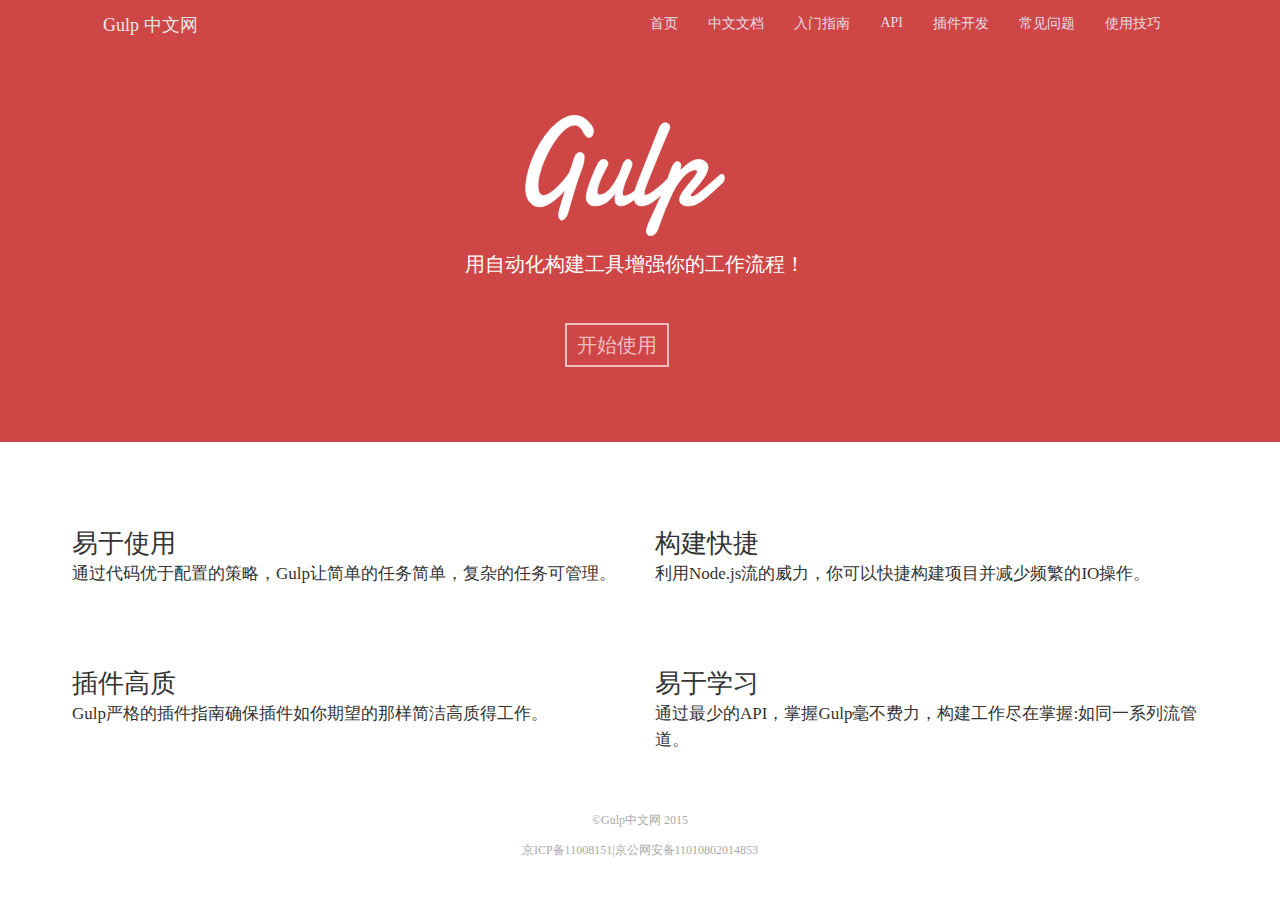
<file: Gulp官网响应式/index.html>
<!DOCTYPE html>
<html lang="en">
<head>
    <meta charset="UTF-8">
    <meta name="viewport" content="width=device-width,user-scalable=no,initial-scale=1">
    <title>Title</title>
    <link rel="stylesheet" href="base.css">
    <link rel="stylesheet" href="import.css">
    <script>
      window.onload=function(){
           var oUp=document.getElementById('up');
           var oBox=document.getElementById('nav');
           var bOk=false;
           oUp.onclick=function(){
               if(!bOk){
                   bOk=true;
                   oBox.style.display='block';
                   oBox.style.WebkitTranslation='1s all ease';
               }else{
                   oBox.style.display='none';
                   bOk=false;
               }
           };
       }
    </script>
</head>
<body>
    <section>
        <header>
            <div>Gulp 中文网</div>
            <ul class="clearfix" id="nav">
                <li><a href="javascript:;">首页</a></li>
                <li><a href="javascript:;">中文文档</a></li>
                <li><a href="javascript:;">入门指南</a></li>
                <li><a href="javascript:;">API</a></li>
                <li><a href="javascript:;">插件开发</a></li>
                <li><a href="javascript:;">常见问题</a></li>
                <li><a href="javascript:;">使用技巧</a></li>
            </ul>
            <a href="javascript:;" class="up" id="up"></a>
        </header>
        <section class="box">
            <div class="banner">
                <h1><img src="logo_03.png" alt=""></h1>
                <div>用自动化构建工具增强你的工作流程！</div>
                <a href="javascript:;">开始使用</a>
            </div>
        </section>
    </section>
<section class="content">
    <ul class="clearfix">
        <li class="l">
            <h4>易于使用</h4>
            <p>通过代码优于配置的策略，Gulp让简单的任务简单，复杂的任务可管理。</p>
        </li>
        <li>
            <h4>构建快捷</h4>
            <p>利用Node.js流的威力，你可以快捷构建项目并减少频繁的IO操作。</p>
        </li>
        <li class="l">
            <h4>插件高质</h4>
            <p>Gulp严格的插件指南确保插件如你期望的那样简洁高质得工作。</p>
        </li>
        <li>
            <h4>易于学习</h4>
            <p>通过最少的API，掌握Gulp毫不费力，构建工作尽在掌握:如同一系列流管道。</p>
        </li>
    </ul>
</section>
<footer>
    <p class="copy">&copy;Gulp中文网 2015</p>
    <p class="police">京ICP备11008151|京公网安备11010802014853</p>
</footer>
</body>
</html>
</file>
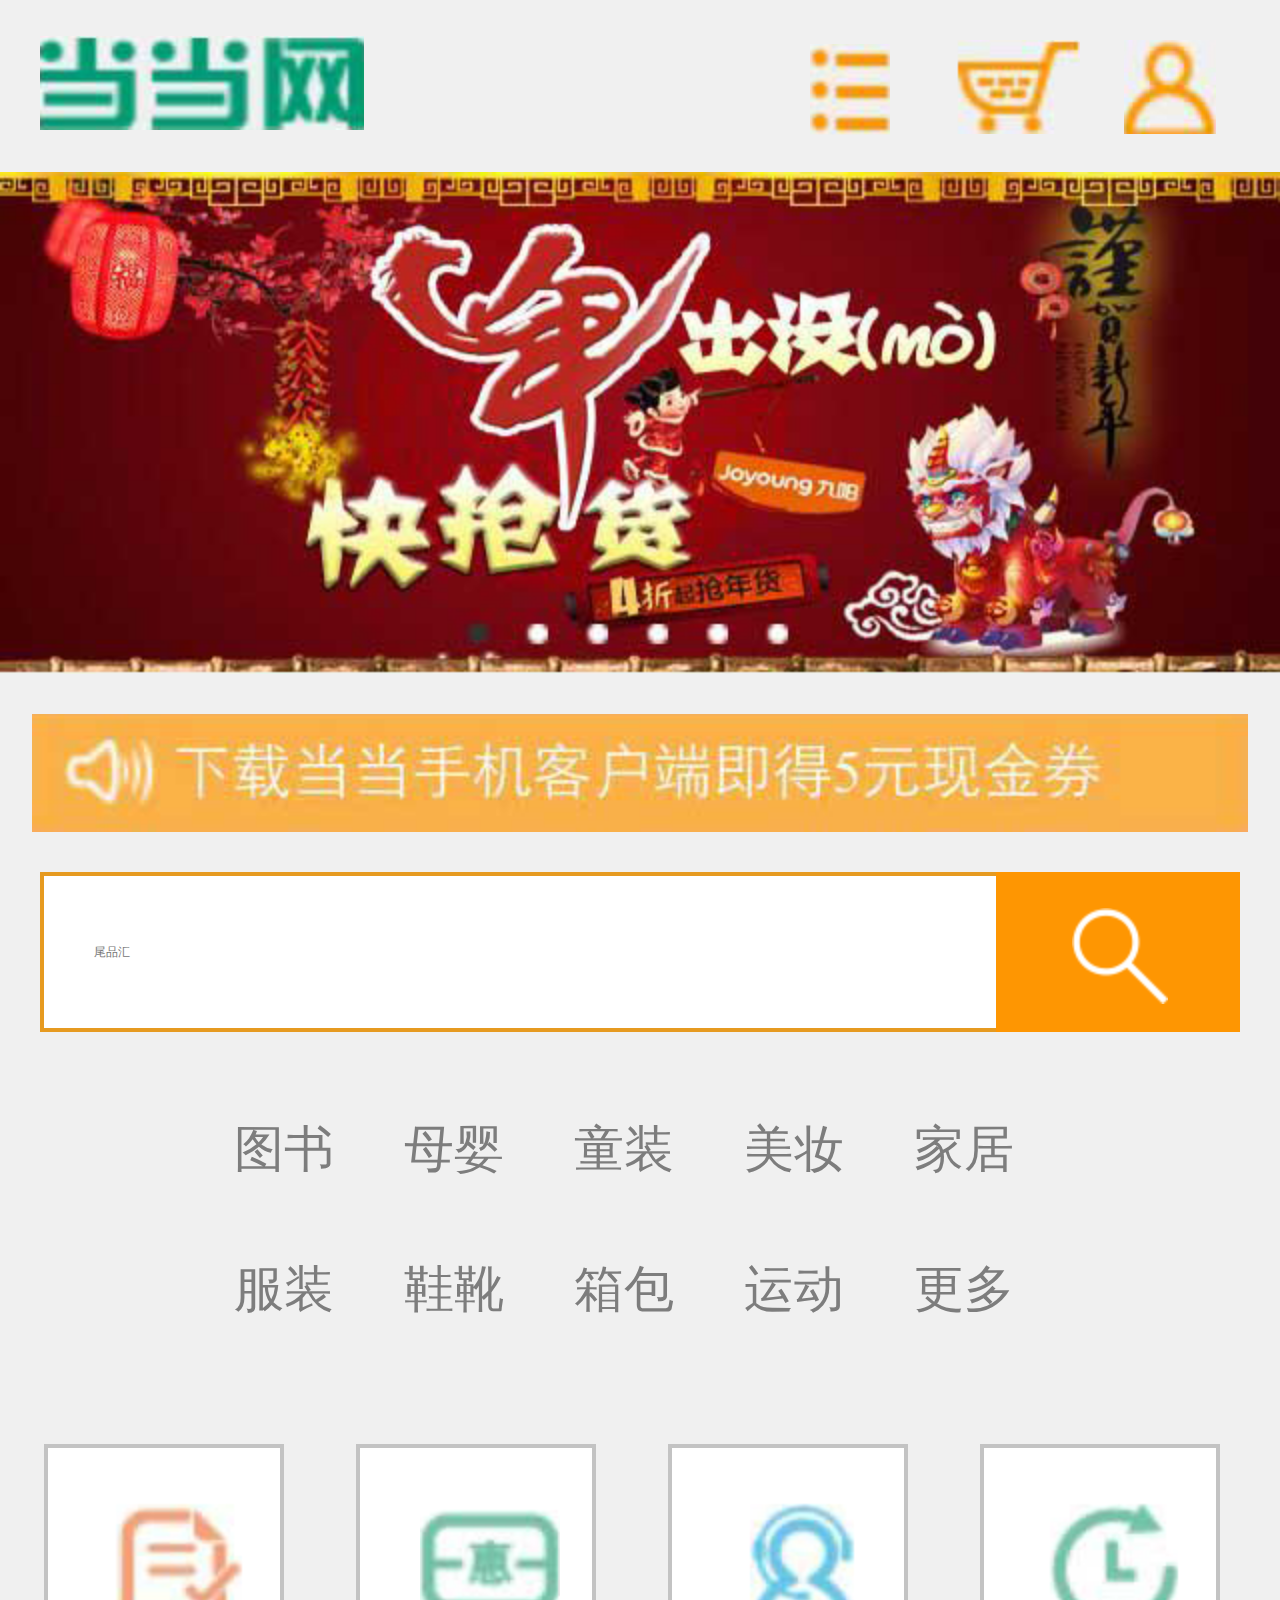
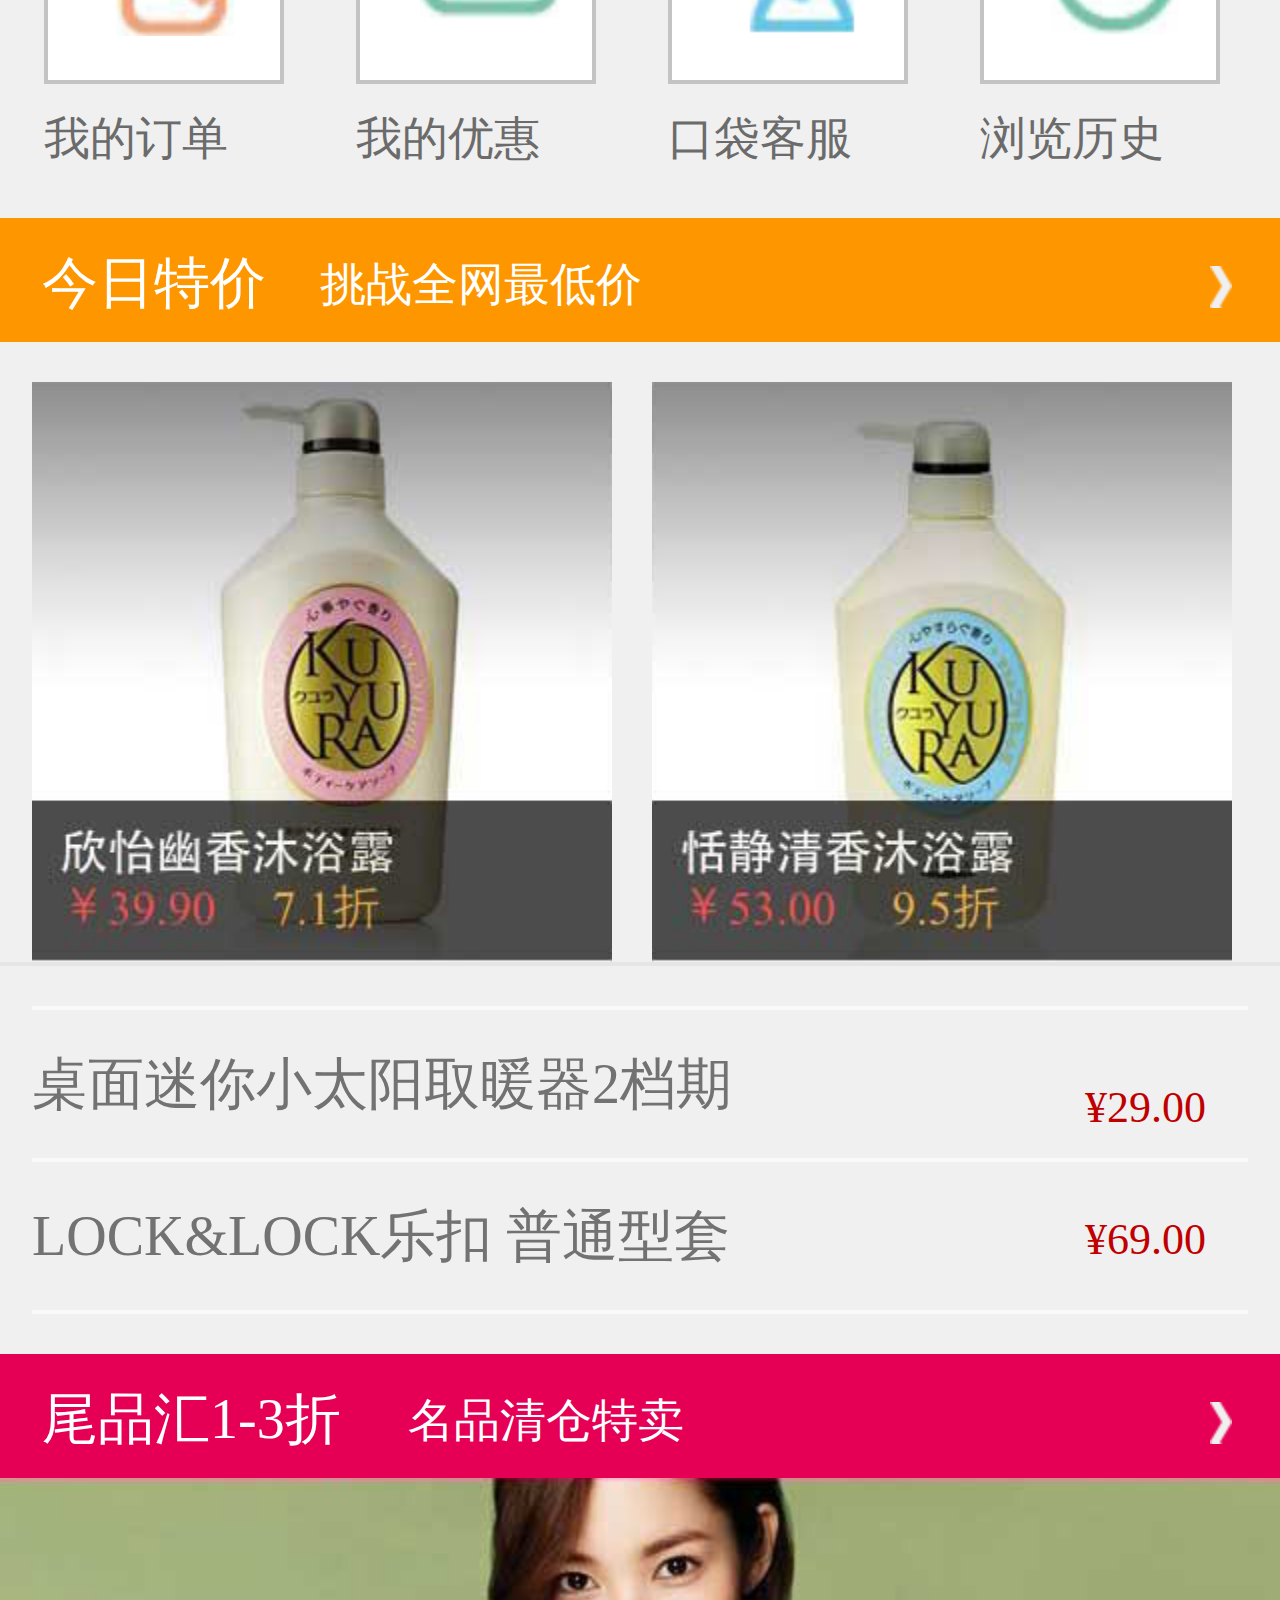
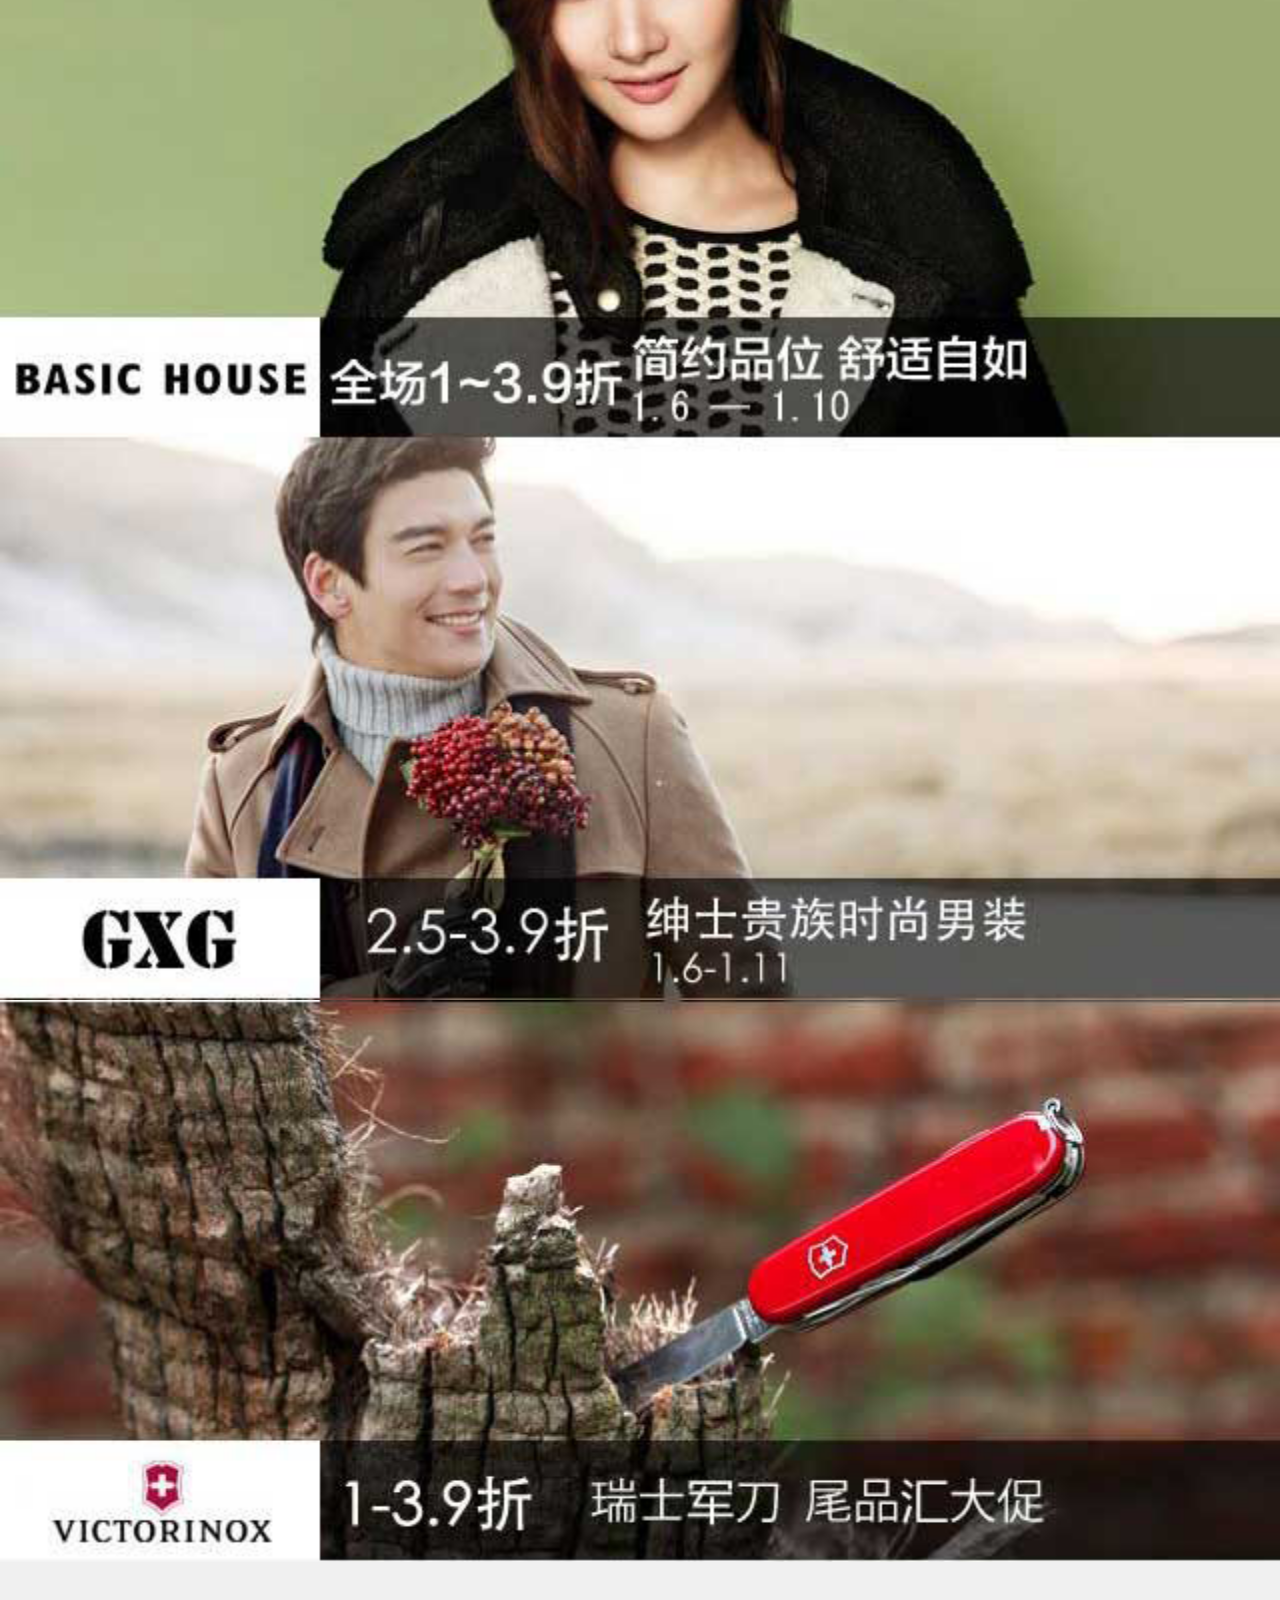
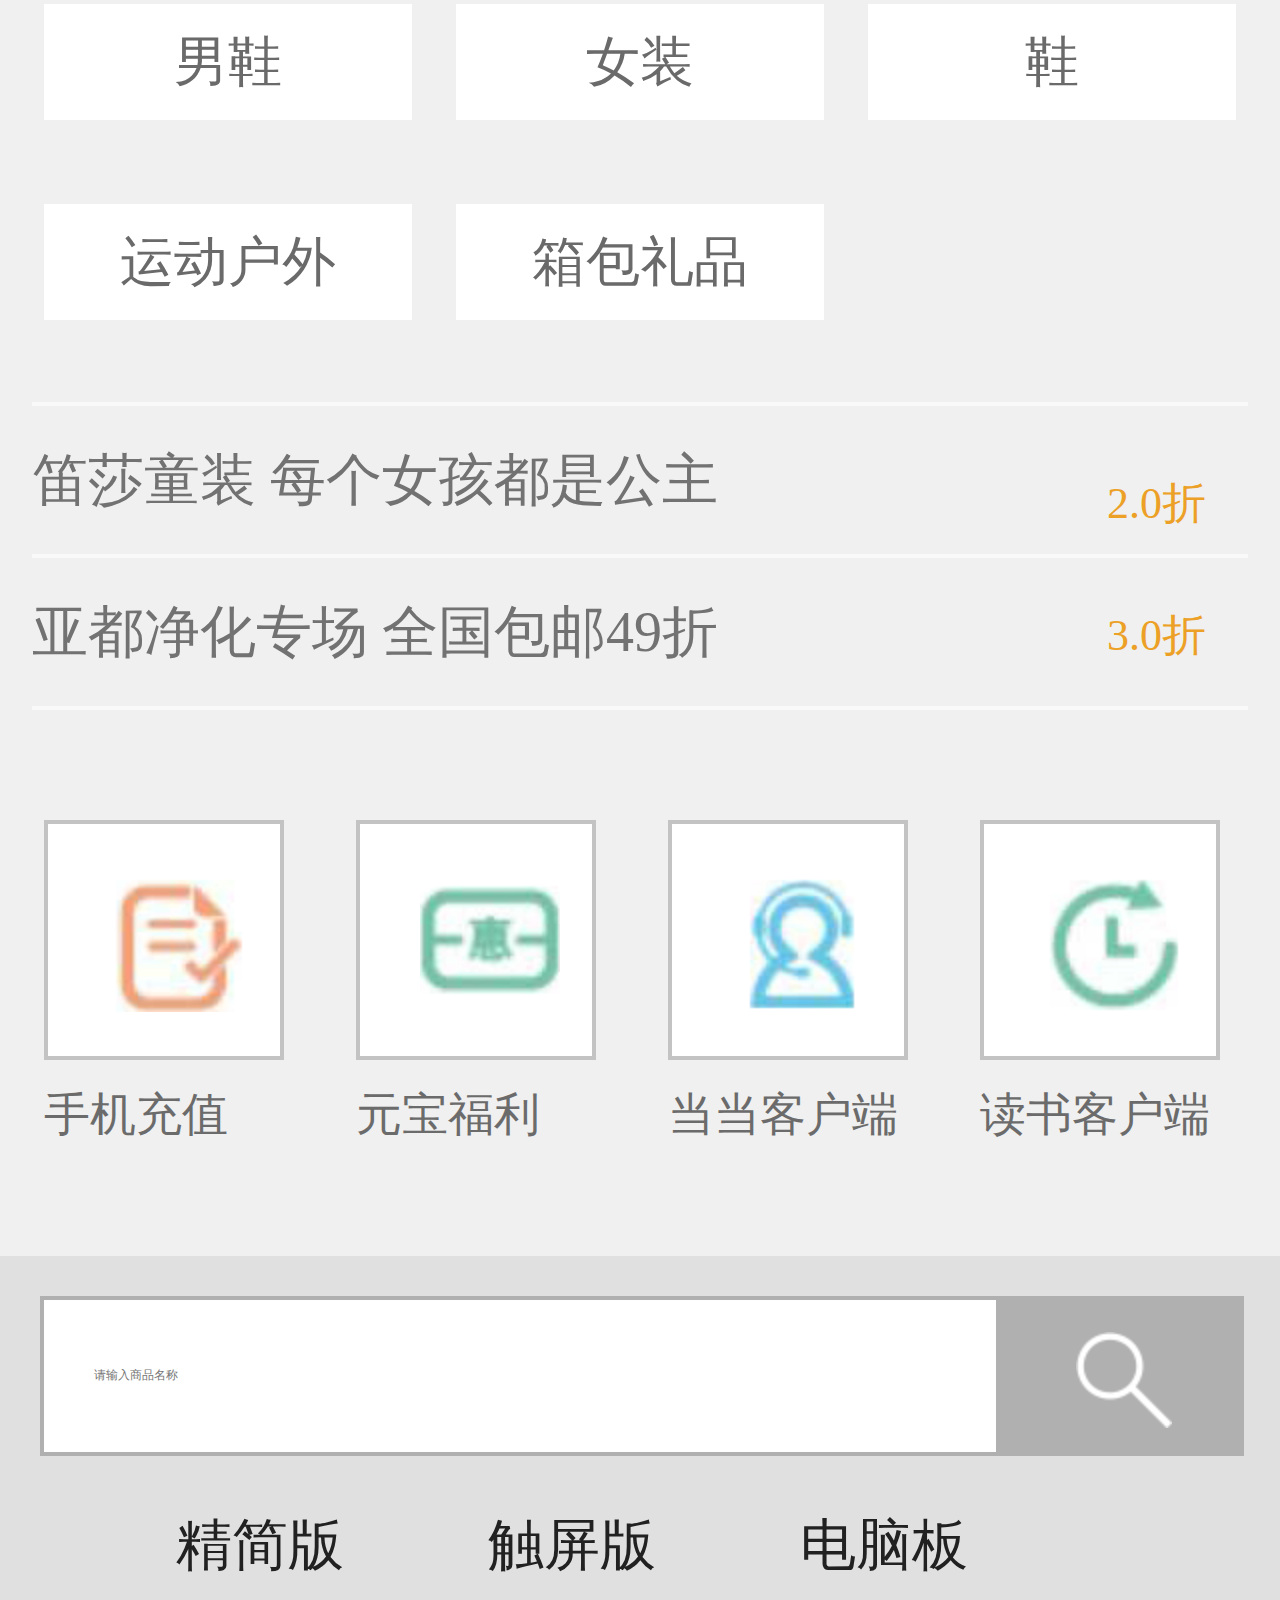
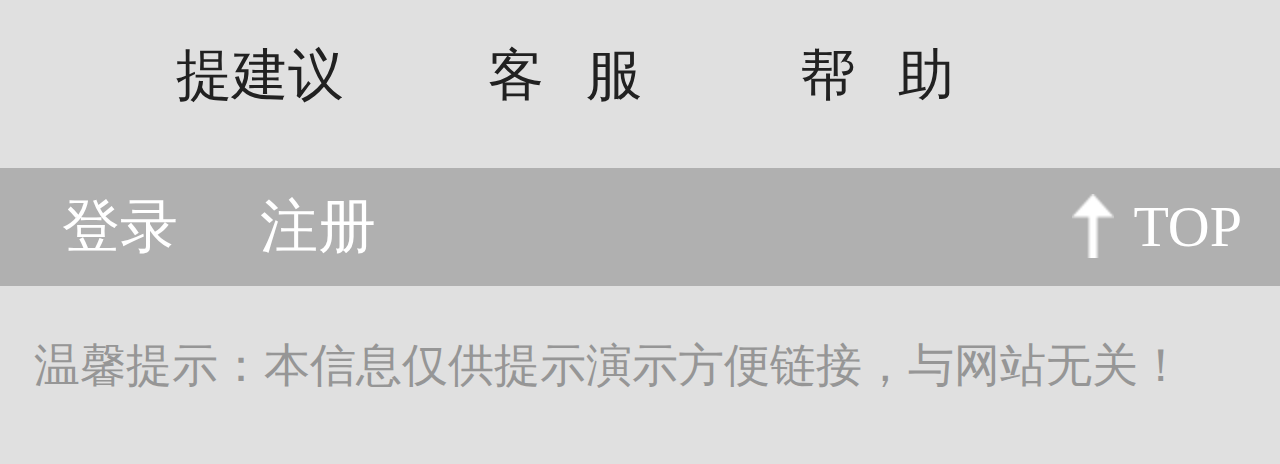
<file: 当当网/index.html>
<!DOCTYPE html>
<html lang="en">
<head>
    <meta charset="UTF-8">
    <meta name="viewport" content="width=device-width,user-scalable=no,initial-scale=1">
    <title>Title</title>
    <link rel="stylesheet" href="css/base.css">
    <link rel="stylesheet" href="css/index.css">
    <script>
        var rem=20;
        ;(function(win,doc){
            rem=20/320*doc.documentElement.clientWidth;
            doc.documentElement.style.fontSize=rem+'px';
            win.addEventListener('resize',function(){
                rem=20/320*doc.documentElement.clientWidth;
                doc.documentElement.style.fontSize=rem+'px';//横屏的时候
            },false);
        })(window,document);
    </script>
</head>
<body>
<section class="wrap">
    <header>
        <h1><img src="images/header_03.png" alt="">当当网</h1>
        <em class="em1"></em>
        <em class="em2"></em>
        <em class="em3"></em>
    </header>
    <section class="banner">
        <img src="images/banner_15.png" alt="">
    </section>
    <section class="d-load">
        <img src="images/note_03.png" alt="">
    </section>
    <section class="inp clearfix">
        <input type="text" placeholder="尾品汇">
        <a href="javascript:;"><em></em></a>
    </section>
    <section class="list">
        <ul class="clearfix">
            <li><a href="javascript:;">图书</a></li>
            <li><a href="javascript:;">母婴</a></li>
            <li><a href="javascript:;">童装</a></li>
            <li><a href="javascript:;">美妆</a></li>
            <li class="last"><a href="javascript:;">家居</a></li>
            <li><a href="javascript:;">服装</a></li>
            <li><a href="javascript:;">鞋靴</a></li>
            <li><a href="javascript:;">箱包</a></li>
            <li><a href="javascript:;">运动</a></li>
            <li class="last"><a href="javascript:;">更多</a></li>
        </ul>
    </section>
    <section class="my-list">
        <ul class="clearfix">
            <li>
                <div><em class="icon1"></em></div>
                <a href="javascript:;">我的订单</a>
            </li>
            <li>
                <div><em class="icon2"></em></div>
                <a href="javascript:;">我的优惠</a>
            </li>
            <li>
                <div><em class="icon3"></em></div>
                <a href="javascript:;">口袋客服</a>
            </li><li>
                <div><em class="icon4"></em></div>
            <a href="javascript:;">浏览历史</a>
        </li>

        </ul>
    </section>
    <section class="up-bar bar">
        <h4>今日特价</h4>
            <span>挑战全网最低价</span>
        <em></em>
    </section>
    <section class="product clearfix">
        <div class="fl img1"><img src="images/produce_03.png" alt=""></div>
        <div class="fl img2"><img src="images/produce_05.png" alt=""></div>
    </section>

    <section class="s-product">
        <div class="d-fir">
            <p>桌面迷你小太阳取暖器2档期</p>
            <span class="fir">¥29.00</span>
        </div>
        <div>
            <p>LOCK&LOCK乐扣 普通型套</p>
            <span class="sec">¥69.00</span>
        </div>
    </section>
    <section class="down-bar bar">
        <h4>尾品汇1-3折</h4>
        <span>名品清仓特卖</span>
        <em></em>
    </section>
    <section class="famous">
        <img src="images/img1_02.png" alt="">
        <img src="images/img2_02.png" alt="">
        <img src="images/img3_02.png" alt="">
    </section>
    <section class="sort">
        <ul class="clearfix">
            <li><a href="javascript:;">男鞋</a></li>
            <li><a href="javascript:;">女装</a></li>
            <li><a href="javascript:;">鞋</a></li>
            <li><a href="javascript:;">运动户外</a></li>
            <li><a href="javascript:;">箱包礼品</a></li>
        </ul>
    </section>
    <section class="s-product up-product">
        <div class="d-fir">
            <p>笛莎童装 每个女孩都是公主</p>
            <span class="fir">2.0折</span>
        </div>
        <div>
            <p>亚都净化专场 全国包邮49折</p>
            <span class="sec">3.0折</span>
        </div>
    </section>

    <section class="my-list up-my-list">
        <ul class="clearfix">
            <li>
                <div><em class="icon1"></em></div>
                <a href="javascript:;">手机充值</a>
            </li>
            <li>
                <div><em class="icon2"></em></div>
                <a href="javascript:;">元宝福利</a>
            </li>
            <li>
                <div><em class="icon3"></em></div>
                <a href="javascript:;">当当客户端</a>
            </li><li>
            <div><em class="icon4"></em></div>
            <a href="javascript:;">读书客户端</a>
        </li>

        </ul>
    </section>
    <section class="footer">
        <section class="inp up-inp clearfix">
            <input type="text" placeholder="请输入商品名称">
            <a href="javascript:;"><em></em></a>
        </section>
        <section class="choice">
            <ul class="clearfix">
                <li><a href="javascript:;">精简版</a></li>
                <li><a href="javascript:;">触屏版</a></li>
                <li><a href="javascript:;">电脑板</a></li>
                <li><a href="javascript:;">提建议</a></li>
                <li><a href="javascript:;">客&nbsp;&nbsp;&nbsp;服</a></li>
                <li><a href="javascript:;">帮&nbsp;&nbsp;&nbsp;助</a></li>
            </ul>
        </section>
    <section class="nav clearfix">
        <div class="fl login"><a href="javascript:;">登录</a></div>
        <div class="fl"><a href="javascript:;">注册</a></div>
        <div class="fr arrow"><a href="javascript:;"><em></em>TOP</a></div>
    </section>
        <section class="alarm">
            温馨提示：本信息仅供提示演示方便链接，与网站无关！
        </section>
</section>
</section>
</body>
</html>
</file>
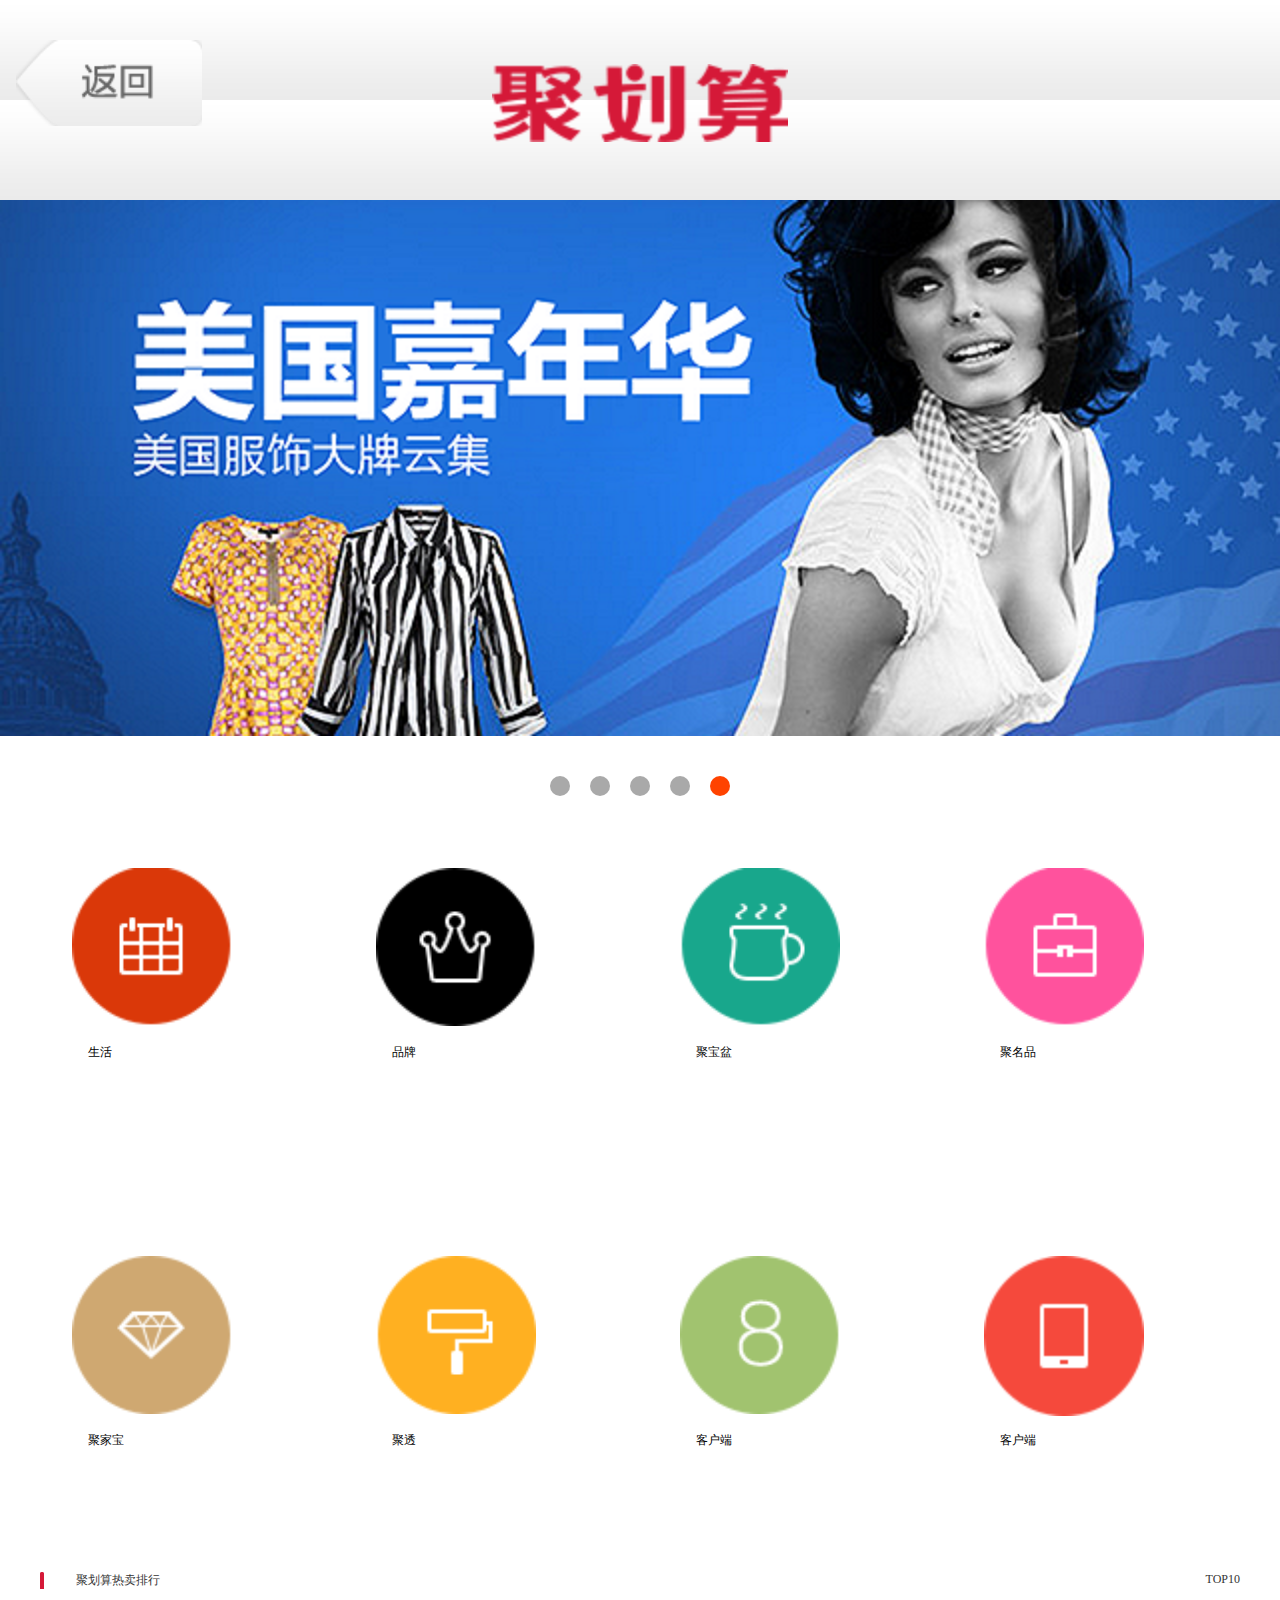
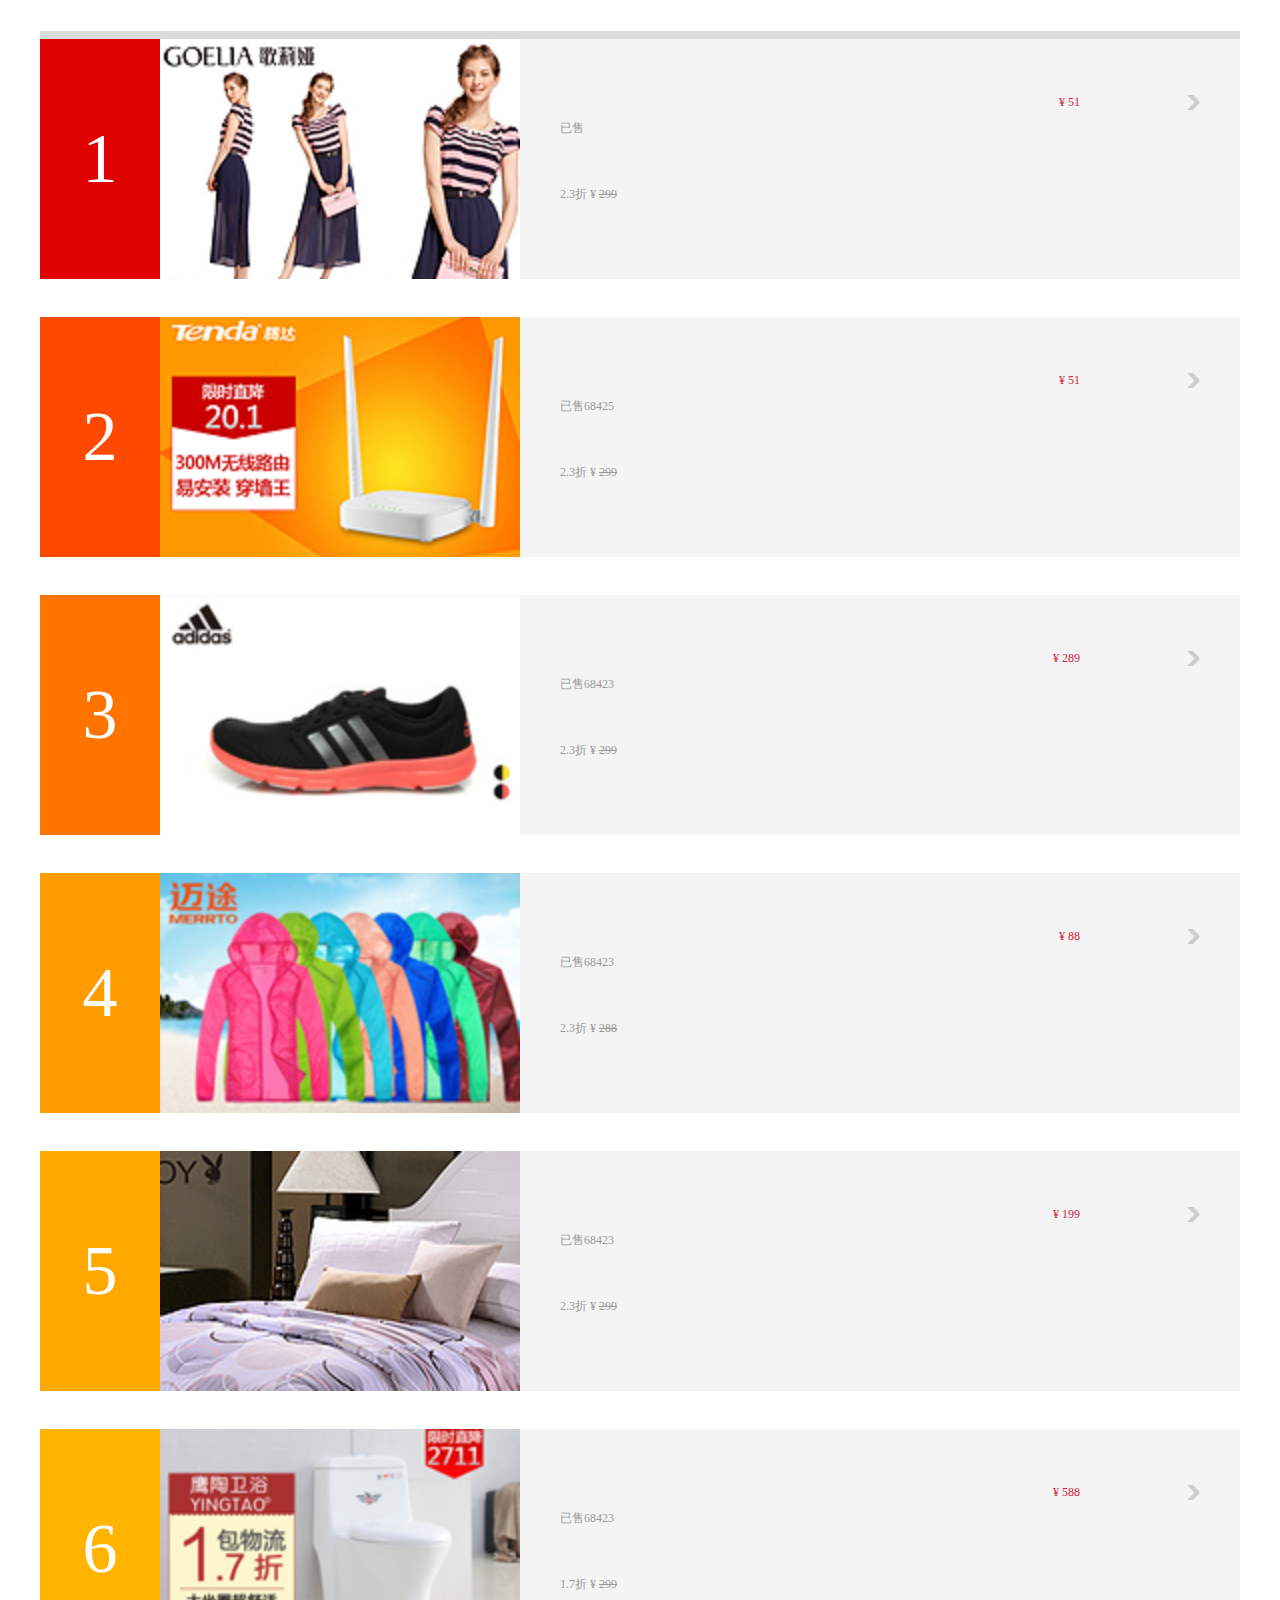
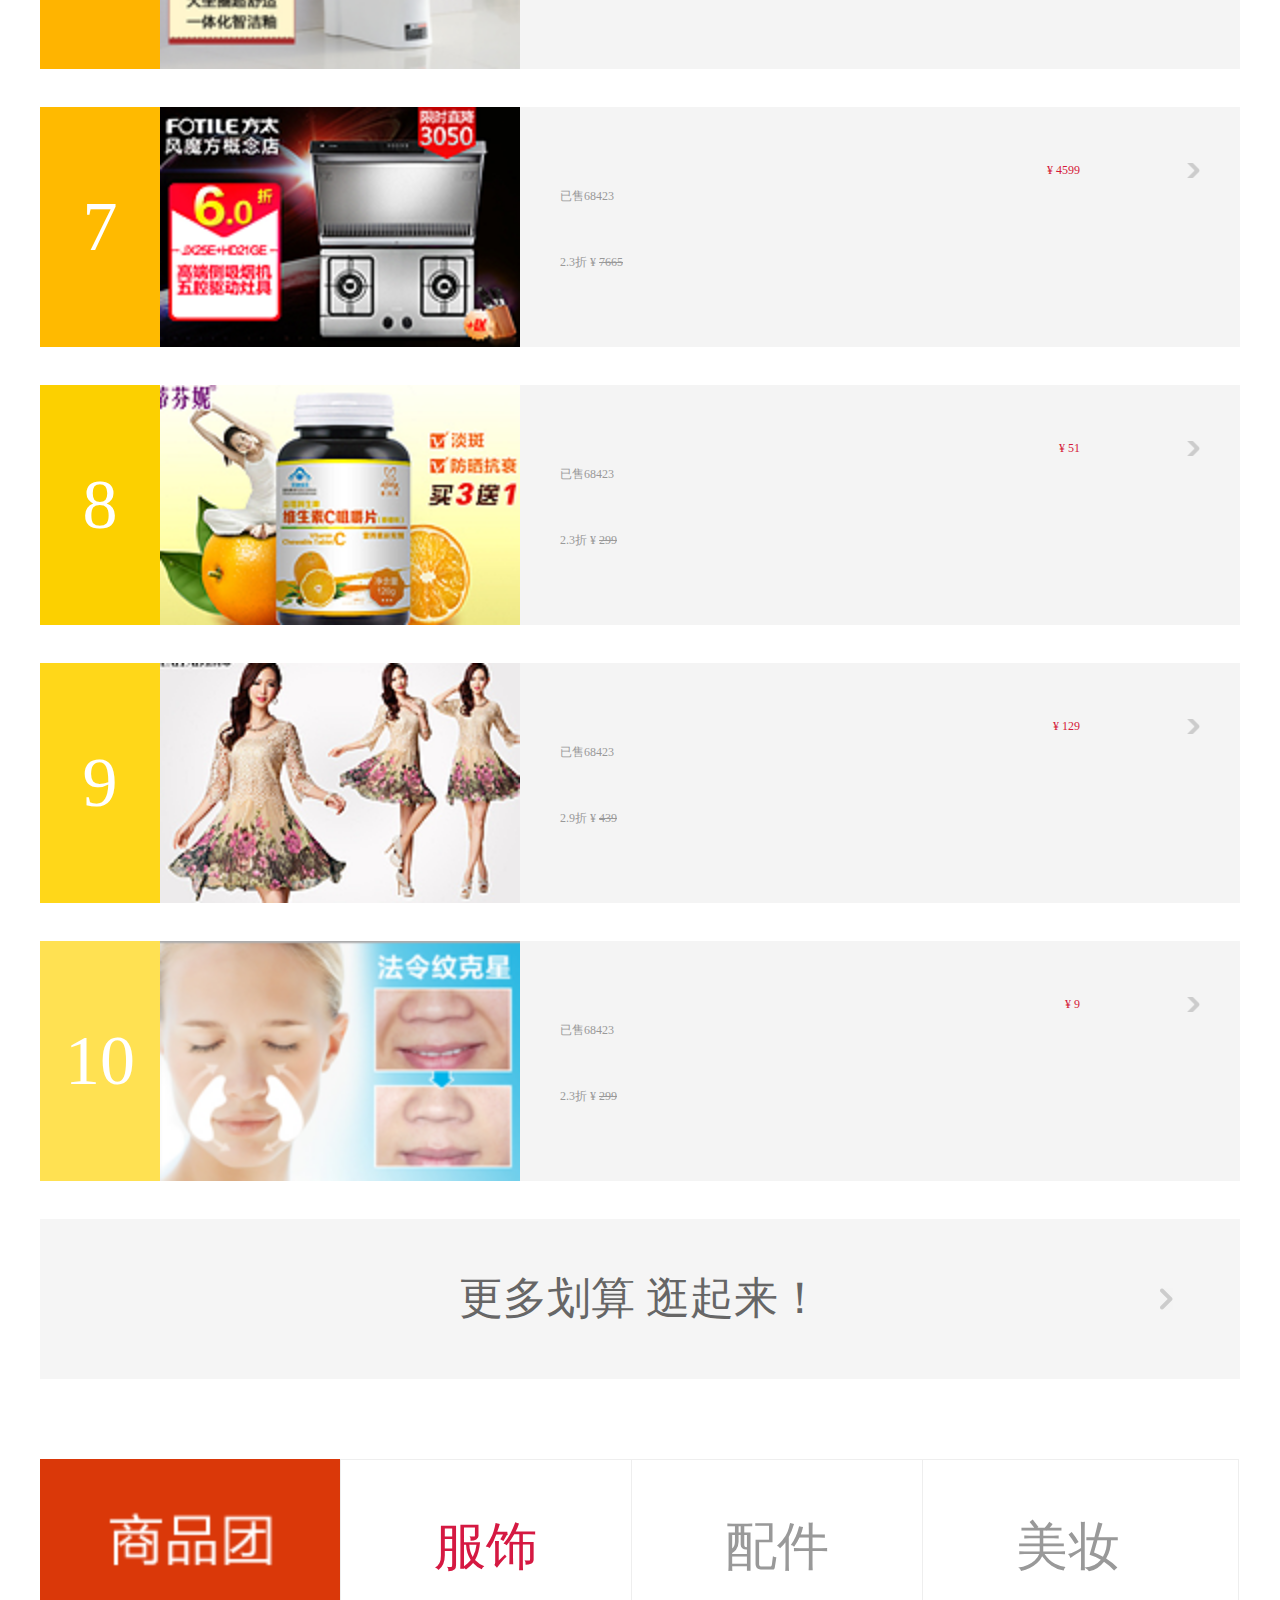
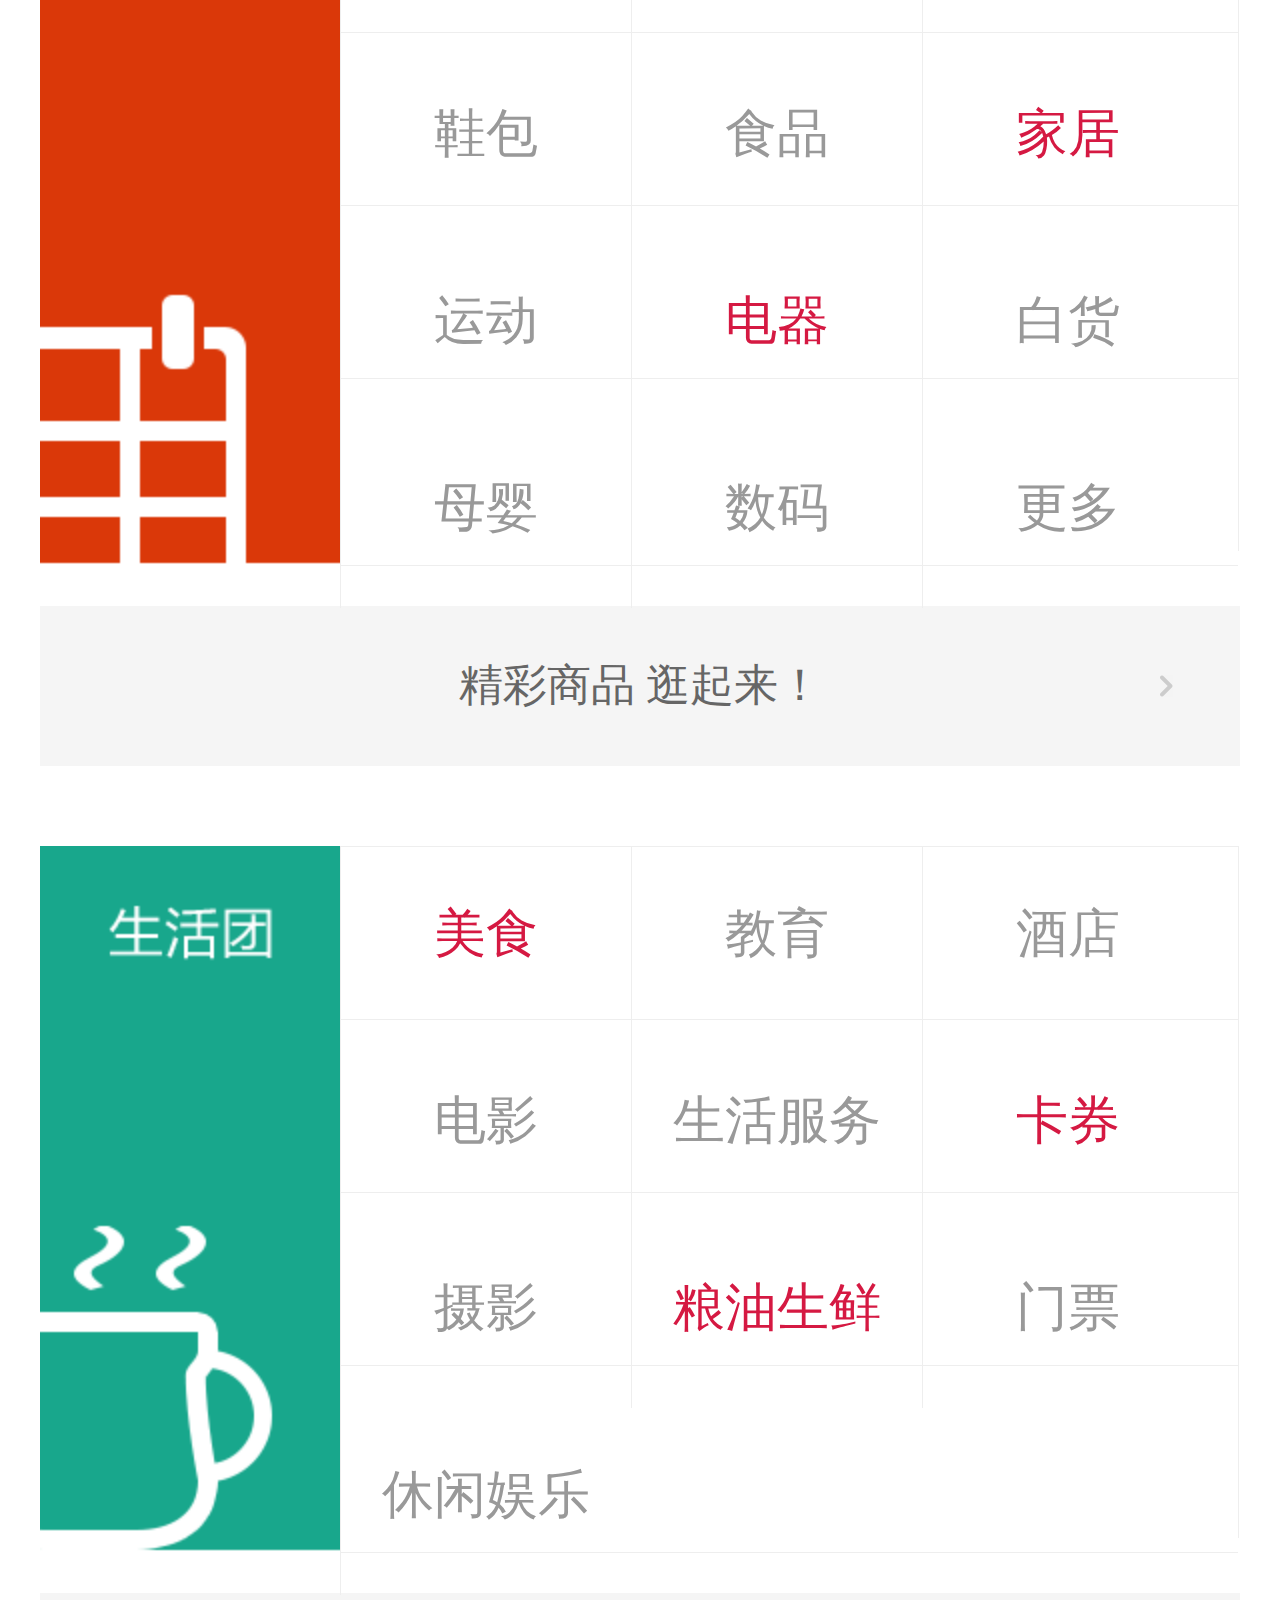
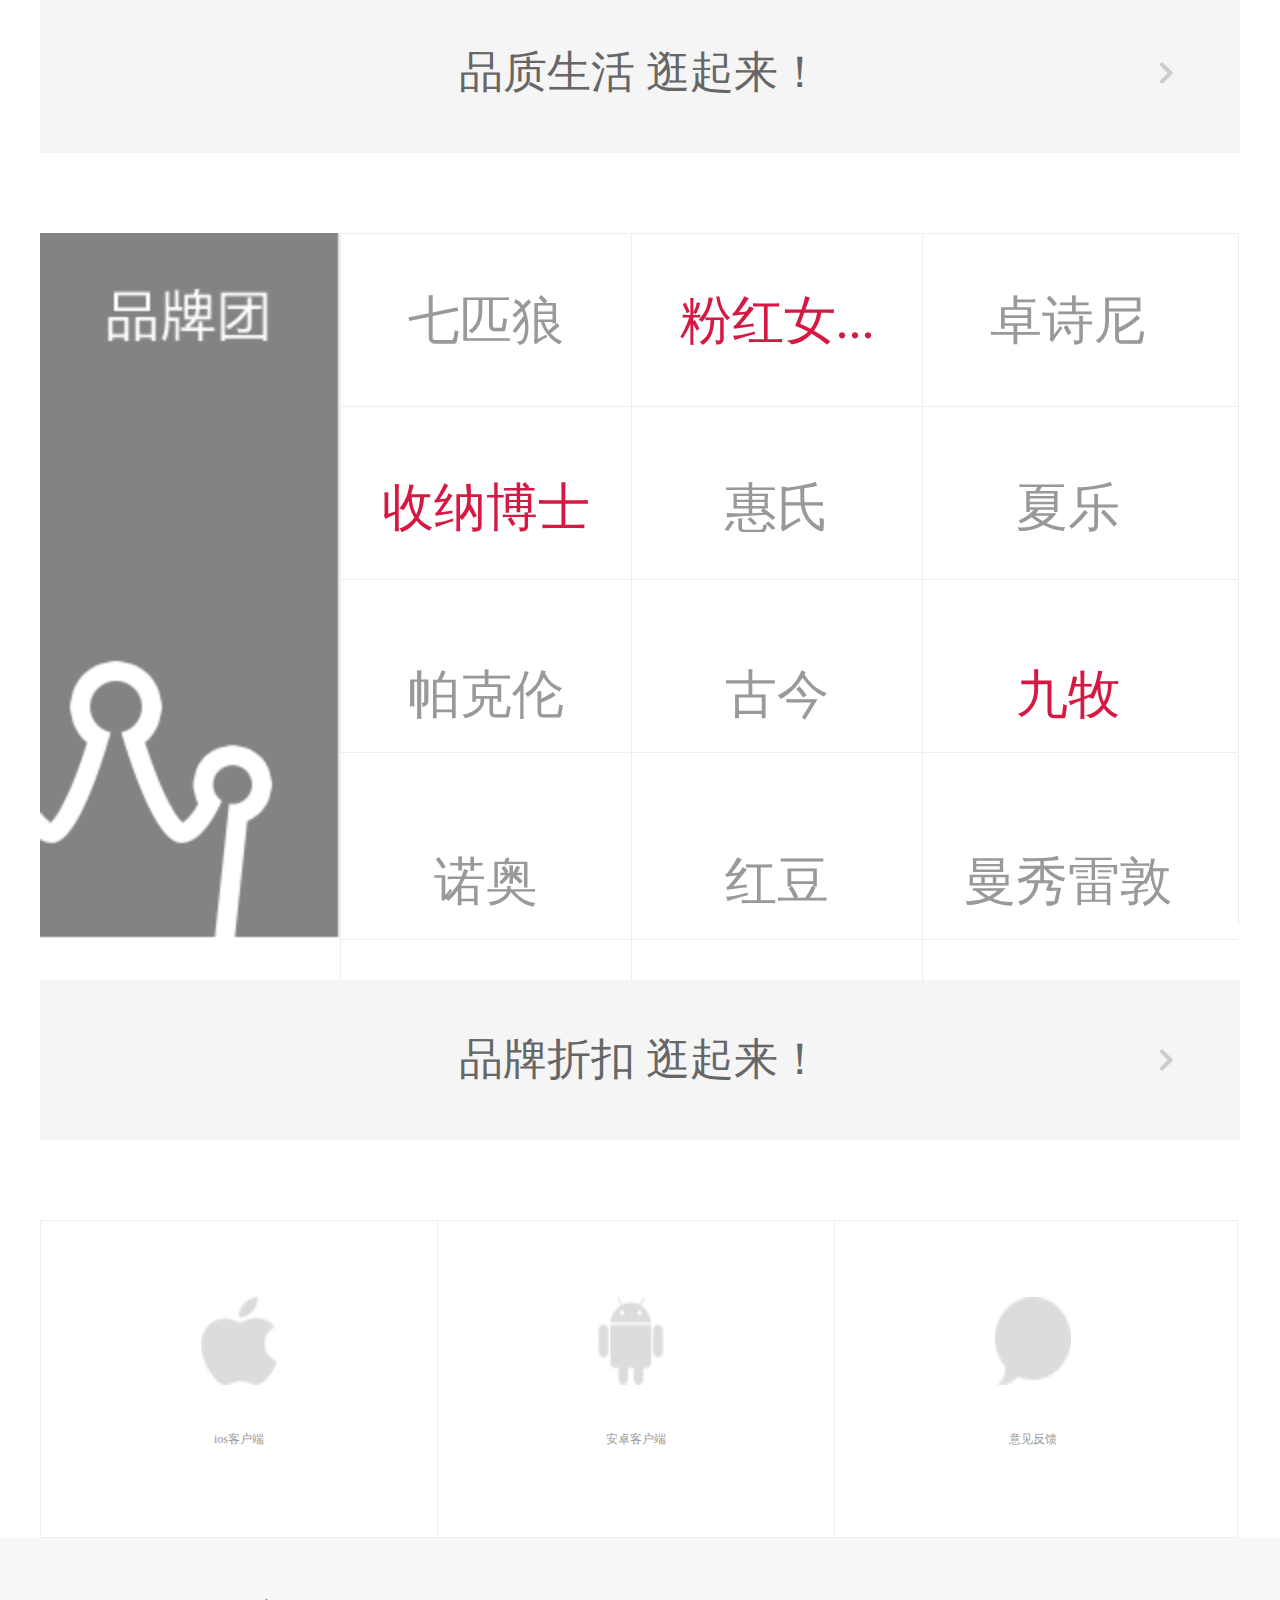
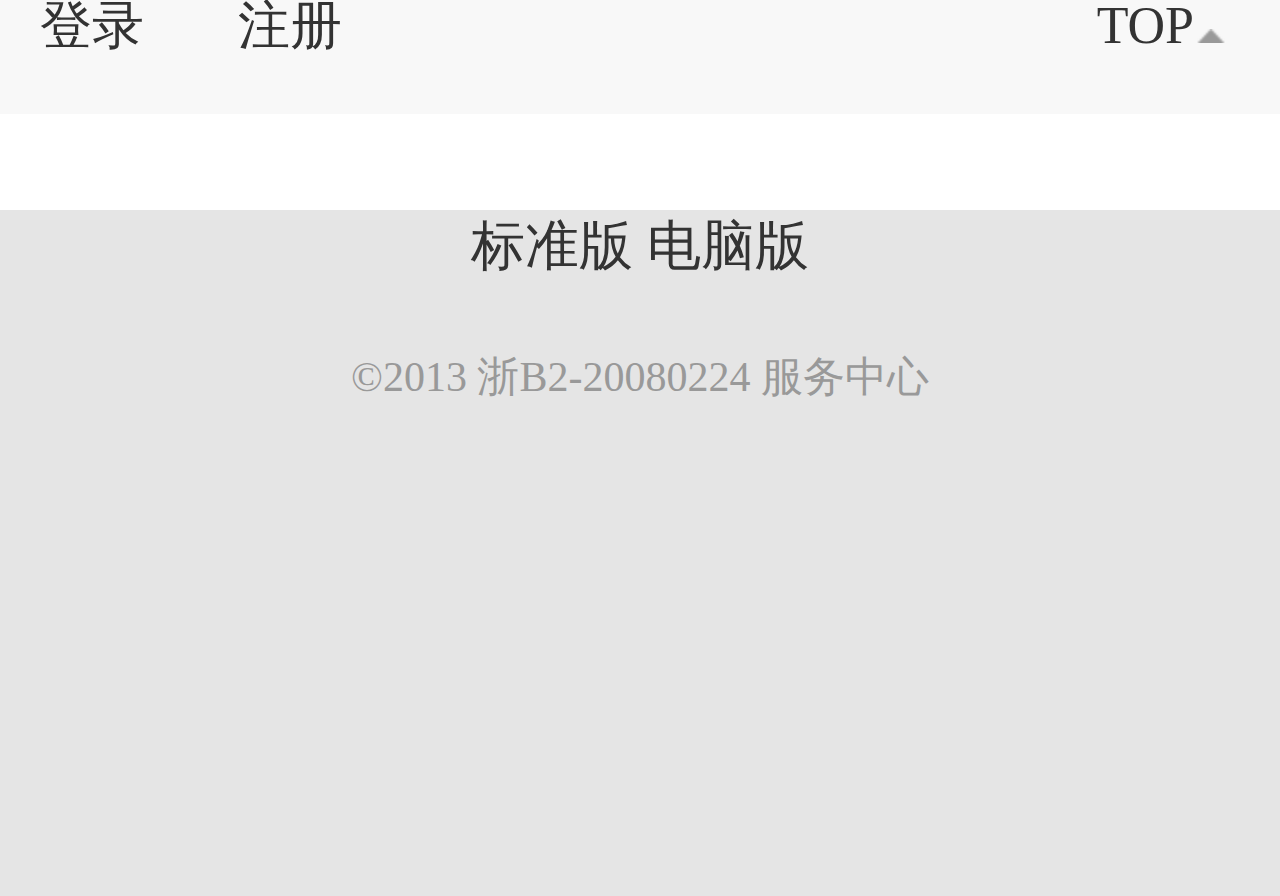
<file: 聚划算/index.html>
<!DOCTYPE html>
<html lang="en">
<head>
    <meta charset="UTF-8">
    <meta name="viewport" content="width=device-width,user-scalable=no,initial-scale=1">
    <title>Title</title>
    <link rel="stylesheet" href="css/base.css">
    <link rel="stylesheet" href="css/index.css">
    <style></style>

<script>
    var rem=20;
    ;(function(win,doc){
        rem=20/320*doc.documentElement.clientWidth;
        doc.documentElement.style.fontSize=rem+'px';
        win.addEventListener('resize',function(){
            rem=20/320*doc.documentElement.clientWidth;
            doc.documentElement.style.fontSize=rem+'px';//横屏的时候
        },false);
    })(window,document);


</script>
</head>
<body>
<div class="wrap">
    <header >
       <a href="javascript:;" class="back"><img src="images/back_03.png" alt=""></a>
       <img src="images/logo_03.png" alt="logo" class="logo ">
    </header>

    <section class="banner">
        <ul class=" clearfix">
            <li><img src="images/banner_03.png" alt=""></li>
            <li><img src="images/banner_03.png" alt=""></li>
            <li><img src="images/banner_03.png" alt=""></li>
            <li><img src="images/banner_03.png" alt=""></li>
            <li><img src="images/banner_03.png" alt=""></li>
        </ul>
        <ol>
            <li></li>
            <li></li>
            <li></li>
            <li></li>
            <li class="on"></li>
        </ol>
    </section>
    <section class="nav">
        <ul class="clearfix">
            <li class="fl"><em></em><span>生活</span></li>
            <li class="fl"><em></em><span>品牌</span></li>
            <li class="fl"><em></em><span>聚宝盆</span></li>
            <li class="fl"><em></em><span>聚名品</span></li>
            <li class="fl"><em></em><span>聚家宝</span></li>
            <li class="fl"><em></em><span>聚透</span></li>
            <li class="fl"><em></em><span>客户端</span></li>
            <li class="fl"><em></em><span>客户端</span></li>
        </ul>
    </section>
    <section class="hot clearfix">
        <div class="range fl">聚划算热卖排行</div>
        <div class="number fr">TOP10</div>
    </section>
    <section class="content">
        <ul>
            <li class="clearfix">
                <div class="l1 fl" >1</div>
                <div class="m fl"><img src="images/top_03.png" alt=""></div>
                <div class="r fl">
                    <div class="clearfix">
                        <div class="fl">
                            <P>已售</P>
                            <P>2.3折  ¥ <span>299</span></P>
                        </div>
                        <div class="price fr">¥ 51</div>
                    </div>
                </div>
            </li>
            <li class="clearfix">
                <div class="l2 fl" >2</div>
                <div class="m fl"><img src="images/top2_03.png" alt=""></div>
                <div class="r fl">
                    <div class="clearfix">
                        <div class="fl">
                            <P>已售68425</P>
                            <P>2.3折  ¥ <span>299</span></P>
                        </div>
                        <div class="price fr">¥ 51</div>
                    </div>
                </div>
            </li>
            <li class="clearfix">
                <div class="l3 fl" >3</div>
                <div class="m fl"><img src="images/top3_03.png" alt=""></div>
                <div class="r fl">
                    <div class="clearfix">
                        <div class="fl">
                            <P>已售68423</P>
                            <P>2.3折  ¥ <span>299</span></P>
                        </div>
                        <div class="price fr">¥ 289</div>
                    </div>
                </div>
            </li>
            <li class="clearfix">
                <div class="l4 fl" >4</div>
                <div class="m fl"><img src="images/top4_03.png" alt=""></div>
                <div class="r fl">
                    <div class="clearfix">
                        <div class="fl">
                            <P>已售68423</P>
                            <P>2.3折  ¥ <span>288</span></P>
                        </div>
                        <div class="price fr">¥ 88</div>
                    </div>
                </div>
            </li>
            <li class="clearfix">
                <div class="l5 fl" >5</div>
                <div class="m fl"><img src="images/top5_03.png" alt=""></div>
                <div class="r fl">
                    <div class="clearfix">
                        <div class="fl">
                            <P>已售68423</P>
                            <P>2.3折  ¥ <span>299</span></P>
                        </div>
                        <div class="price fr">¥ 199</div>
                    </div>
                </div>
            </li>
            <li class="clearfix">
                <div class="l6 fl" >6</div>
                <div class="m fl"><img src="images/top6_03.png" alt=""></div>
                <div class="r fl">
                    <div class="clearfix">
                        <div class="fl">
                            <P>已售68423</P>
                            <P>1.7折  ¥ <span>299</span></P>
                        </div>
                        <div class="price fr">¥ 588</div>
                    </div>
                </div>
            </li>
            <li class="clearfix">
                <div class="l7 fl" >7</div>
                <div class="m fl"><img src="images/top7_03.png" alt=""></div>
                <div class="r fl">
                    <div class="clearfix">
                        <div class="fl">
                            <P>已售68423</P>
                            <P>2.3折  ¥ <span>7665</span></P>
                        </div>
                        <div class="price fr">¥ 4599</div>
                    </div>
                </div>
            </li>
            <li class="clearfix">
                <div class="l8 fl" >8</div>
                <div class="m fl"><img src="images/top8_03.png" alt=""></div>
                <div class="r fl">
                    <div class="clearfix">
                        <div class="fl">
                            <P>已售68423</P>
                            <P>2.3折  ¥ <span>299</span></P>
                        </div>
                        <div class="price fr">¥ 51</div>
                    </div>
                </div>
            </li>
            <li class="clearfix">
                <div class="l9 fl" >9</div>
                <div class="m fl"><img src="images/top9_03.png" alt=""></div>
                <div class="r fl">
                    <div class="clearfix">
                        <div class="fl">
                            <P>已售68423</P>
                            <P>2.9折  ¥ <span>439</span></P>
                        </div>
                        <div class="price fr">¥ 129</div>
                    </div>
                </div>
            </li>
            <li class="clearfix">
                <div class="l10 fl" >10</div>
                <div class="m fl"><img src="images/top10_03.png" alt=""></div>
                <div class="r fl">
                    <div class="clearfix">
                        <div class="fl">
                            <P>已售68423</P>
                            <P>2.3折  ¥ <span>299</span></P>
                        </div>
                        <div class="price fr">¥ 9</div>
                    </div>
                </div>
            </li>
        </ul>
    </section>
    <section class="more">
            <p>更多划算 逛起来！</p>
    </section>
    <section class="pro team">
        <div class="clearfix">
            <div class="fl"><img src="images/team_03.png" alt="" ></div>
            <ul class="fl r">
                <li class="deta">
                    <ul class="clearfix">
                        <li class="fl"><a href="javascript:;" class="decor">服饰</a></li>
                        <li class="fl"><a href="javascript:;">配件</a></li>
                        <li class="fl"><a href="javascript:;">美妆</a></li>
                    </ul>
                </li>
                <li class="deta">
                    <ul class="clearfix">
                        <li class="fl"><a href="javascript:;">鞋包</a></li>
                        <li class="fl"><a href="javascript:;">食品</a></li>
                        <li class="fl"><a href="javascript:;" class="decor">家居</a></li>
                    </ul>
                </li>
                <li class="deta">
                    <ul class="clearfix">
                        <li class="fl"><a href="javascript:;">运动</a></li>
                        <li class="fl"><a href="javascript:;" class="decor">电器</a></li>
                        <li class="fl"><a href="javascript:;">白货</a></li>
                    </ul>
                </li>
                <li class="deta">
                    <ul class="clearfix">
                        <li class="fl"><a href="javascript:;">母婴</a></li>
                        <li class="fl"><a href="javascript:;">数码</a></li>
                        <li class="fl"><a href="javascript:;">更多</a></li>
                    </ul>
                </li>
            </ul>
        </div>
    </section>
    <section class="more">
        <p>精彩商品 逛起来！</p>
    </section>
    <section class="pro team">
        <div class="clearfix">
            <div class="fl"><img src="images/team_07.png" alt="" ></div>
            <ul class="fl r">
                <li class="deta">
                    <ul class="clearfix">
                        <li class="fl"><a href="javascript:;" class="decor">美食</a></li>
                        <li class="fl"><a href="javascript:;">教育</a></li>
                        <li class="fl"><a href="javascript:;">酒店</a></li>
                    </ul>
                </li>
                <li class="deta">
                    <ul class="clearfix">
                        <li class="fl"><a href="javascript:;">电影</a></li>
                        <li class="fl"><a href="javascript:;">生活服务</a></li>
                        <li class="fl"><a href="javascript:;" class="decor">卡券</a></li>
                    </ul>
                </li>
                <li class="deta">
                    <ul class="clearfix">
                        <li class="fl"><a href="javascript:;">摄影</a></li>
                        <li class="fl"><a href="javascript:;" class="decor">粮油生鲜</a></li>
                        <li class="fl"><a href="javascript:;">门票</a></li>
                    </ul>
                </li>
                <li class="deta">
                    <ul class="clearfix">
                        <li class="fl"><a href="javascript:;">休闲娱乐</a></li>
                        <li class="fl"><a href="javascript:;"></a></li>
                        <li class="fl"><a href="javascript:;"></a></li>
                    </ul>
                </li>
            </ul>
        </div>
    </section>
    <section class="more">
        <p>品质生活 逛起来！</p>
    </section>
    <section class="pro team">
        <div class="clearfix">
            <div class="fl"><img src="images/team_10.png" alt="" ></div>
            <ul class="fl r">
                <li class="deta">
                    <ul class="clearfix">
                        <li class="fl"><a href="javascript:;" >七匹狼</a></li>
                        <li class="fl"><a href="javascript:;"class="decor">粉红女...</a></li>
                        <li class="fl"><a href="javascript:;">卓诗尼</a></li>
                    </ul>
                </li>
                <li class="deta">
                    <ul class="clearfix">
                        <li class="fl"><a href="javascript:;" class="decor">收纳博士</a></li>
                        <li class="fl"><a href="javascript:;">惠氏</a></li>
                        <li class="fl"><a href="javascript:;" >夏乐</a></li>
                    </ul>
                </li>
                <li class="deta">
                    <ul class="clearfix">
                        <li class="fl"><a href="javascript:;">帕克伦</a></li>
                        <li class="fl"><a href="javascript:;" >古今</a></li>
                        <li class="fl"><a href="javascript:;" class="decor">九牧</a></li>
                    </ul>
                </li>
                <li class="deta">
                    <ul class="clearfix">
                        <li class="fl"><a href="javascript:;">诺奥</a></li>
                        <li class="fl"><a href="javascript:;">红豆</a></li>
                        <li class="fl"><a href="javascript:;">曼秀雷敦</a></li>
                    </ul>
                </li>
            </ul>
        </div>
    </section>
    <section class="more">
        <p>品牌折扣 逛起来！</p>
    </section>
<section class="mobile">
    <ul class="clearfix">
        <li class="fl">
            <img src="images/item1_03.png" alt="">
            <p>ios客户端</p>
        </li>
        <li class="fl mid">
            <img src="images/item2_13.png" alt="">
            <p>安卓客户端</p>
        </li>
        <li class="fl">
            <img src="images/item3_03.png" alt="">
            <p>意见反馈</p>
        </li>
    </ul>
</section>
<section class="login">
    <ul class="clearfix">
        <li class="fl l"><a href="javascript:;">登录</a></li>
        <li class="fl mid"><a href="javascript:;">注册</a></li>
        <li class="fr r"><a href="javascript:;">TOP</a><em class="top"></em></li>
    </ul>
</section>
    <div class="footer">
        <p class="p1">标准版 电脑版</p>
        <P class="p2">&copy;2013 浙B2-20080224 服务中心</P>
    </div>
</div>
</body>
</html>
</file>
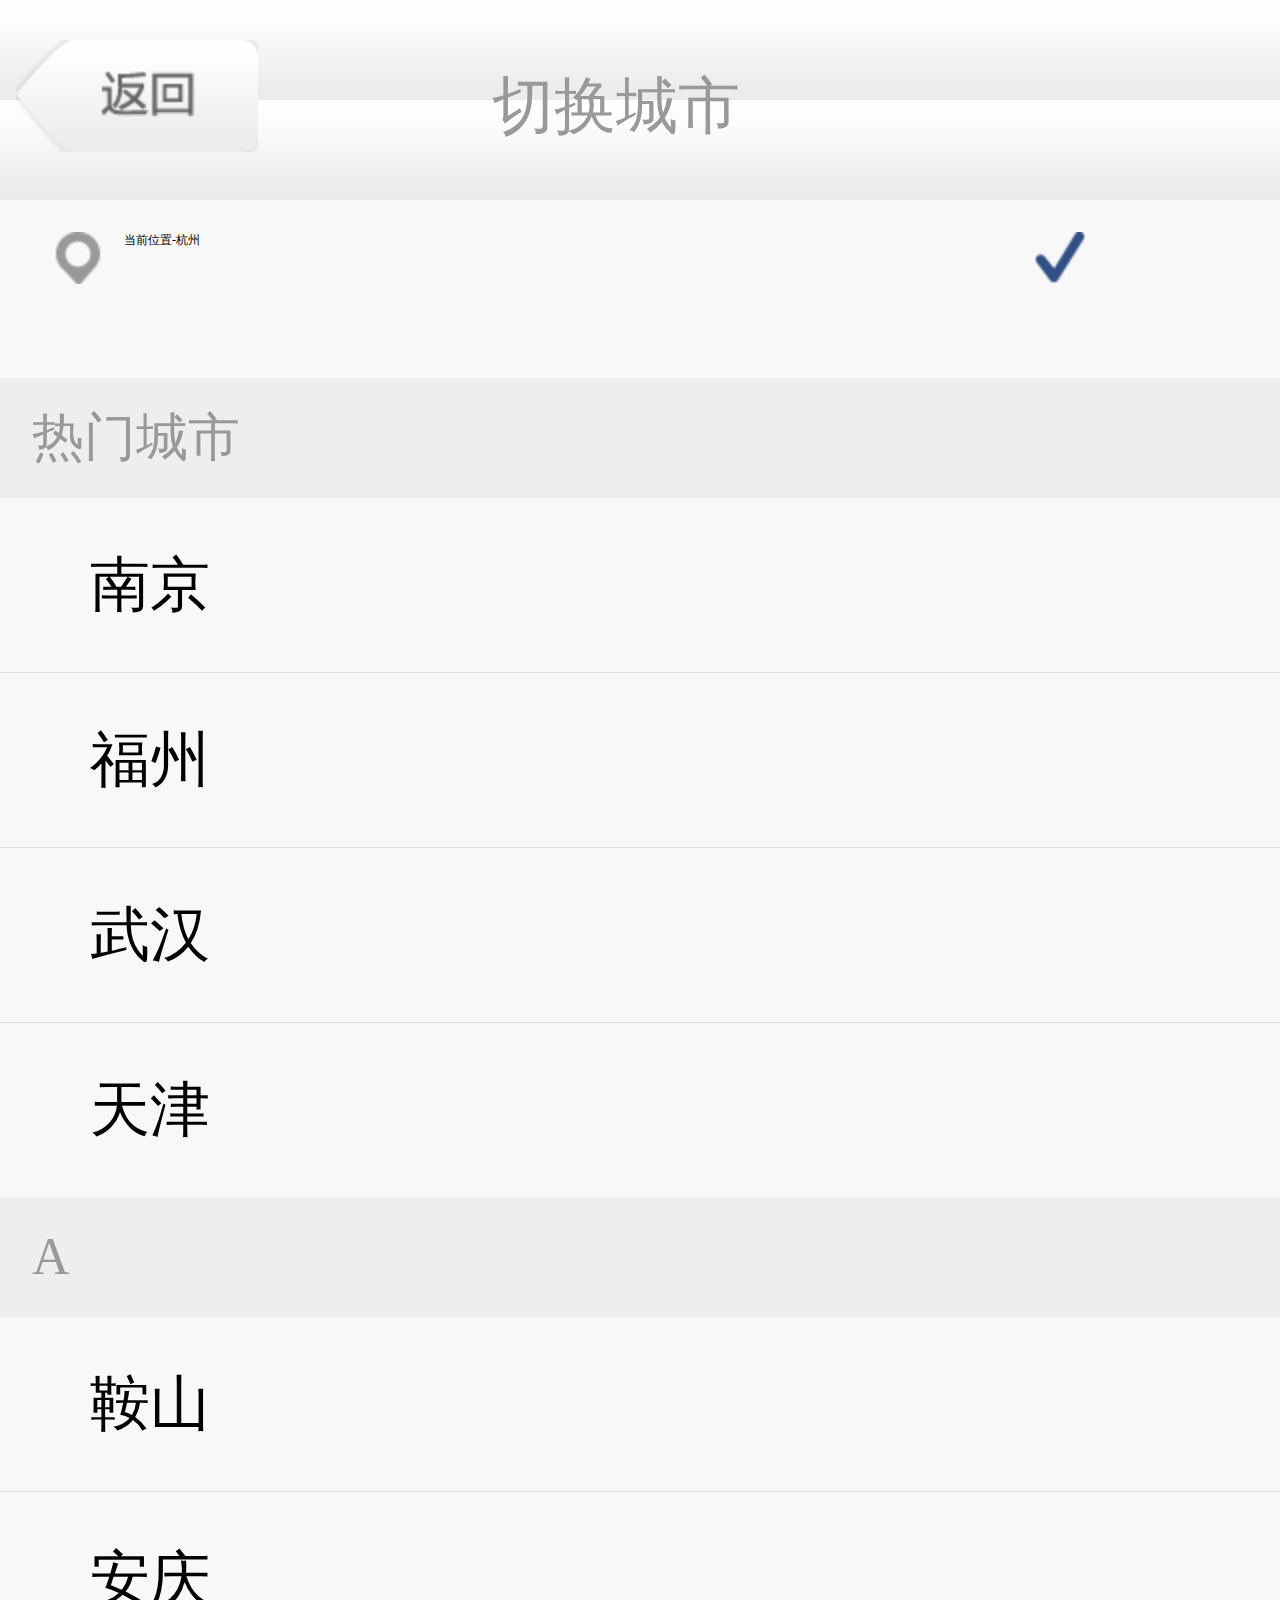
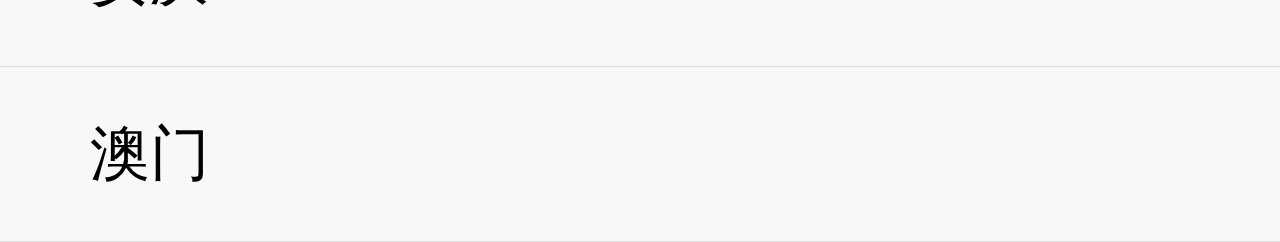
<file: 聚划算/change.html>
<!DOCTYPE html>
<html lang="en">
<head>
    <meta charset="UTF-8">
    <meta name="viewport" content="width=device-width,user-scalable=no,initial-scale=1">
    <title>Title</title>
    <link rel="stylesheet" href="css/base.css">
    <style>
        .wrap{
            height: 100%;
            /*overflow: hidden;*/
        }
        .wrap header{
            overflow: hidden;
            width:16rem;
            height: 2.5rem;
            background: aqua;
            position: relative;
            background: url(images/bg1_03.png);
        }
        header .back{
            position: absolute;
            left:0.2rem;
            top:0.5rem;
            width:3.025rem;
            height:0.15rem;
        }
        header .title{
            position: absolute;
            left:50%;
            top:50%;
            color:#999;
            font-size:0.775rem;
            width:3.7rem;
            height:0.975rem;
            margin-left:-1.85rem;
            margin-top:-0.45rem;
        }
        header .back img{
            width: 100%;
        }
        .pos{
            position: relative;
            height:2.225rem;
            background: #f8f8f8;
        }
        .pos .icon{
            height:0.65rem;
            width:0.65rem;
            position: absolute;
            left:0.65rem;
            top:0.4rem;
            background: url(images/pos.png);
            background-size: 100%;
        }
        .pos .mark{
            height:0.65rem;
            width:0.65rem;
            position: absolute;
            right:2.425rem;
            top:0.4rem;
            background: url(images/pos_06.png);
            background-size: 100%;
        }
        .pos .pos-city{
            position: absolute;
            left:1.55rem;
            top:0.4rem;
        }
        .city .hot{
            height:1.5rem;
            background: #eee;
            color:#999;
            padding-left:0.4rem;
            font-size:0.65rem;
            line-height: 1.5rem;

        }
        .city ul{

        }
        .city ul .last{
            border:none;
        }
        .city ul li{
            height:2.175rem;
            padding-left:1.125rem;
            background: #f8f8f8;
            line-height: 2.175rem;
            font-size:0.75rem;
            border-bottom:1px solid #dedede;
        }
    </style>
    <script>
        var rem=20;
        ;(function(win,doc){
            rem=20/320*doc.documentElement.clientWidth;
            doc.documentElement.style.fontSize=rem+'px';
            win.addEventListener('resize',function(){
                rem=20/320*doc.documentElement.clientWidth;
                doc.documentElement.style.fontSize=rem+'px';//横屏的时候
            },false);
        })(window,document);
    </script>
</head>
<body>
    <section class="wrap">
        <header>
            <a href="javascript:;" class="back"><img src="images/back_03.png" alt=""></a>
            <p class="title">切换城市</p>
        </header>
        <section class="pos">
            <em class="icon"></em>
            <div class="pos-city">当前位置-杭州</div>
            <em class="mark"></em>
        </section>
        <section class="city">
            <p class="hot">热门城市</p>
            <ul>
                <li>南京</li>
                <li>福州</li>
                <li>武汉</li>
                <li class="last">天津</li>
            </ul>
            <p class="hot">A</p>
            <ul>
                <li>鞍山</li>
                <li>安庆</li>
                <li>澳门</li>
            </ul>
        </section>
    </section>
</body>
</html>
</file>
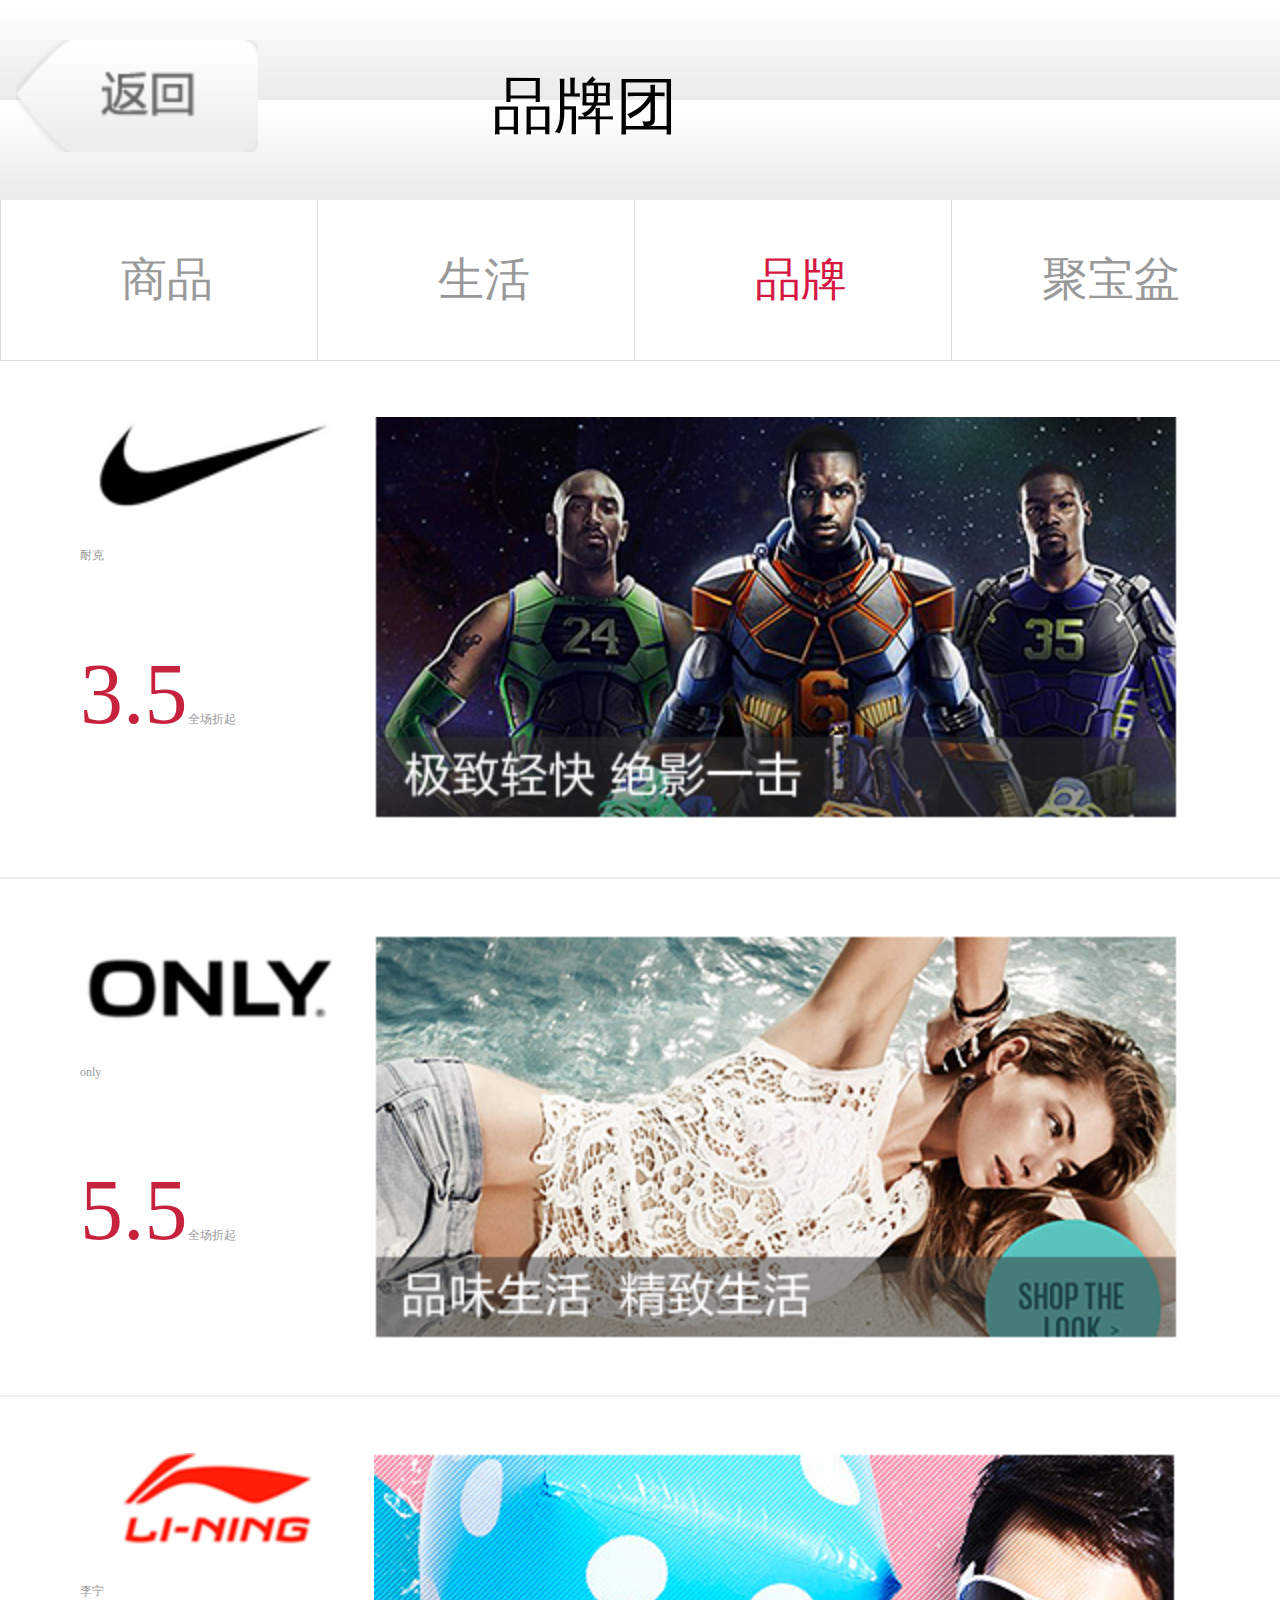
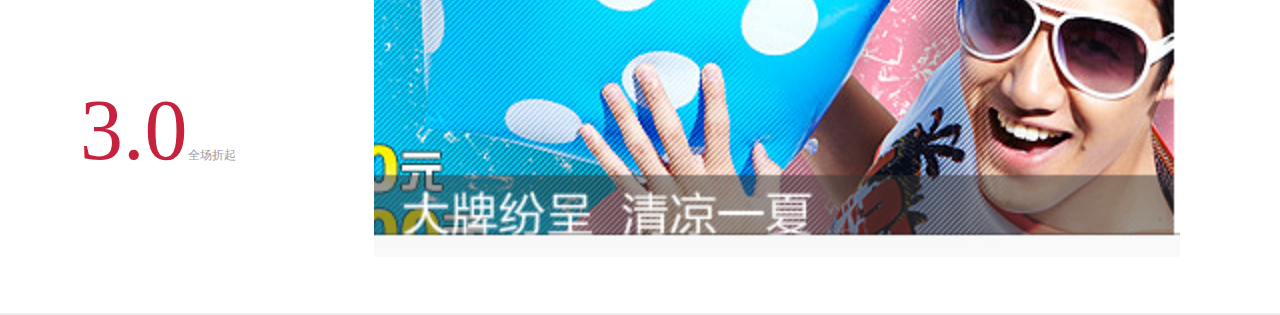
<file: 聚划算/famous.html>
<!DOCTYPE html>
<html lang="en">
<head>
    <meta charset="UTF-8">
    <meta name="viewport" content="width=device-width,user-scalable=no,initial-scale=1">
    <title>Title</title>
    <link rel="stylesheet" href="css/base.css">
    <style>
        .wrap{
            height: 100%;
            /*overflow: hidden;*/
        }
        .wrap header{
            width:16rem;
            height: 2.5rem;
            background: aqua;
            position: relative;
            background: url(images/bg1_03.png);
        }
        header .title{
            position: absolute;
            left:50%;
            top:50%;
            font-size:0.775rem;
            width:3.7rem;
            height:0.975rem;
            margin-left:-1.85rem;
            margin-top:-0.45rem;
        }

        header .back{
            position: absolute;
            left:0.2rem;
            top:0.5rem;
            width:3.025rem;
            height:0.15rem;
        }
        header .back img,header .sort img{
            width: 100%;
        }
        nav ul{
            width:16rem;
            height:2rem;
            border-bottom:1px solid #dcdcdc;
        }
        nav ul li{
            width:3.95rem;
            height:2rem;
            border-left:1px solid #dcdcdc;
        }
        nav ul li a{
            color:#999;
            font-size:0.575rem;
            text-align: center;
            line-height: 2rem;
            padding-left:1.5rem;
        }
        nav ul li .on{
            color:#d51942;
            border-left:none;
        }
        nav ul li .last{
            padding-left:1.125rem;
        }
        .content{
            width:16rem;
            color:#999;
            font-size:0.95rem;
        }
        .content .price{
            font-size:1.075rem;
            color:#c7223d;
        }
        .content ul li{
            width:16rem;
            height:5.05rem;
            padding:0.7rem 0.45rem 0.7rem 1rem;
            border-bottom:2px solid #efefef
        }
        .content .fam{
            width:3.225rem;
            height:1.2rem;
            background-size: 100%;
        }
        .content .l{
            margin-right:1.15rem;
        }
        .content .l{
            margin-right:0.45rem;
        }
        .content .nick{
            margin: 0.425rem 0 1rem;
        }
        .content .fam1{
            width:10.075rem;
            height:5.05rem;
            background-size: 100%;
        }
        .content ul li div{
            height:5.05rem;
        }
    </style>
    <script>
        var rem=20;
        ;(function(win,doc){
            rem=20/320*doc.documentElement.clientWidth;
            doc.documentElement.style.fontSize=rem+'px';
            win.addEventListener('resize',function(){
                rem=20/320*doc.documentElement.clientWidth;
                doc.documentElement.style.fontSize=rem+'px';//横屏的时候
            },false);
        })(window,document);
    </script>
</head>

<body>
<div class="wrap">
    <header>
        <a href="javascript:;" class="back"><img src="images/back_03.png" alt=""></a>
        <p class="title">品牌团</p>
    </header>
    <section>
        <nav>
            <ul class="clearfix">
                <li class="fl"><a href="javascript:;" >商品</a></li>
                <li class="fl"><a href="javascript:;">生活</a></li>
                <li class="fl"><a href="javascript:;" class="on">品牌</a></li>
                <li class="fl"><a href="javascript:;" class="last">聚宝盆</a></li>
            </ul>
        </nav>
    </section>
    <section class="content">
        <ul>
            <li class="clearfix">
            <div class="fl l">
                <img src="images/famous_06.png" alt="" class="fam">
                <p class="nick">耐克</p>
                <p><span class="price">3.5</span><span>全场折起</span></p>
            </div>
            <div class="fl r"><img src="images/famous_03.png" alt="" class="fam1"></div>
        </li>
            <li class="clearfix">
                <div class="fl l">
                    <img src="images/famous_11.png" alt="" class="fam">
                    <p class="nick">only</p>
                    <p><span class="price">5.5</span><span>全场折起</span></p>
                </div>
                <div class="fl r"><img src="images/famous_10.png" alt="" class="fam1"></div>
            </li>
            <li class="clearfix">
                <div class="fl l">
                    <img src="images/famous_17.png" alt="" class="fam">
                    <p class="nick">李宁</p>
                    <p><span class="price">3.0</span><span>全场折起</span></p>
                </div>
                <div class="fl r"><img src="images/famous_15.png" alt="" class="fam1"></div>
            </li>
        </ul>
    </section>




















</div>
</body>
</html>
</file>
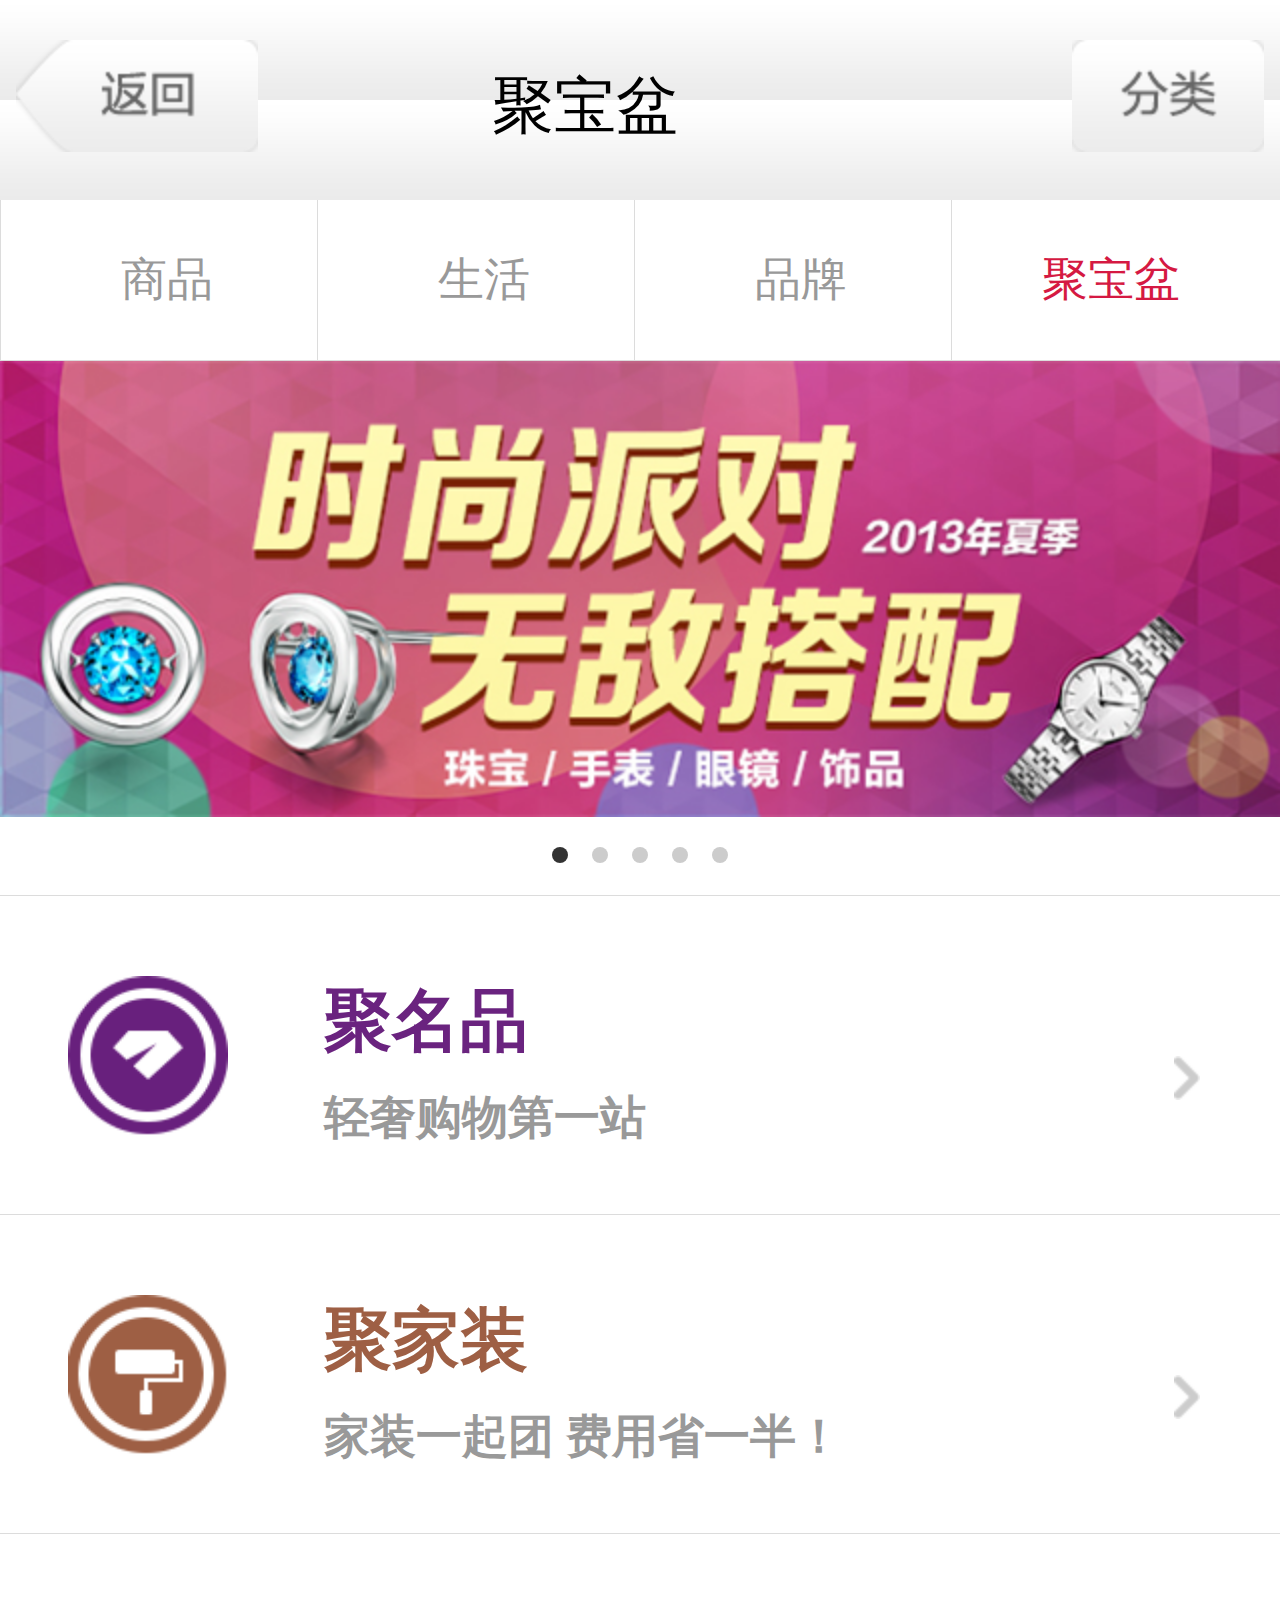
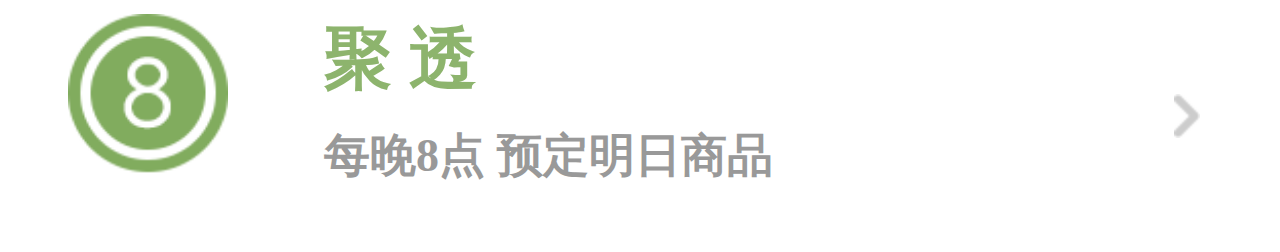
<file: 聚划算/ju.html>
<!DOCTYPE html>
<html lang="en">
<head>
    <meta charset="UTF-8">
    <meta name="viewport" content="width=device-width,user-scalable=no,initial-scale=1">
    <title>Title</title>
    <link rel="stylesheet" href="css/base.css">
    <style>
        .wrap{
            height: 100%;
            /*overflow: hidden;*/
        }
        .wrap header{
            overflow: hidden;
            width:16rem;
            height: 2.5rem;
            background: aqua;
            position: relative;
            background: url(images/bg1_03.png);
        }
        header .logo{
            position: absolute;
            left:50%;
            top:50%;
            width:3.7rem;
            height:0.975rem;
            margin-left:-1.85rem;
            margin-top:-0.45rem;
        }
        header .sort{
            position: absolute;
            right:0.2rem;
            top:0.5rem;
            width:2.4rem;
            height:1.4rem;
        }
        header .back{
            position: absolute;
            left:0.2rem;
            top:0.5rem;
            width:3.025rem;
            height:0.15rem;
        }
        header .back img,header .sort img{
            width: 100%;
        }
        nav ul{
            width:16rem;
            height:2rem;
            border-bottom:1px solid #dcdcdc;
        }
        nav ul li{
            width:3.95rem;
            height:2rem;
            border-left:1px solid #dcdcdc;
        }
        nav ul li a{
            color:#999;
            font-size:0.575rem;
            text-align: center;
            line-height: 2rem;
            padding-left:1.5rem;
        }
        nav ul li .last{
            padding-left:1.125rem;
            color:#d51942;
        }
        header .title{
            position: absolute;
            left:50%;
            top:50%;
            font-size:0.775rem;
            width:3.7rem;
            height:0.975rem;
            margin-left:-1.85rem;
            margin-top:-0.45rem;
        }
        .banner{
            width:16rem;
            height:6.675rem;
        }
        .banner ul{
            width:16rem;
            height:5.7rem;
        }
        .banner ul li{
            width:16rem;
            height:5.7rem;
        }
        .banner ul li img{
            width:100%;
        }

        .banner ol{
            width:2.5rem;
            height:0.975rem;
            margin:0 auto;
        }
        .banner ol li{
            margin: 0.375rem 0.15rem;
            height:0.2rem;
            width:0.2rem;
            border-radius: 50%;
            background: #ccc;
            float: left;
        }
        .banner ol li.on{
            background: #333;
        }
        .content ul li{
            width:16rem;
            height:3.975rem;
            border-top:1px solid #dcdcdc;
        }
        .content ul li div{
            float: left;
        }
        .content .j-icon{
            height:2rem;
            width:2rem;
            margin:1rem 1.2rem 0 0.85rem;
        }
        .content .j-icon img{
            height:2rem;
            width:2rem;
            background-size: 100%;
        }
        .content .arrow{
            height:0.55rem;
            width:0.325rem;
            float: right;
            margin:2rem 1rem 0 0;
        }
        .content .arrow img{
            height:0.55rem;
            width:0.325rem;
            background-size: 100%;
        }
        .content .p1{
            font-size:0.85rem;
            font-weight:bold;
            color:#6a237f;
            margin:1rem 0 0.25rem 0;
        }
        .content .p3{
            color: #9e5f44;
        }
        .content .p4{
            color: #8db46d;
        }
        .content .p2{
            font-size:0.575rem;
            font-weight:bold;
            color:#999;
        }
    </style>
    <script>
        var rem=20;
        ;(function(win,doc){
            rem=20/320*doc.documentElement.clientWidth;
            doc.documentElement.style.fontSize=rem+'px';
            win.addEventListener('resize',function(){
                rem=20/320*doc.documentElement.clientWidth;
                doc.documentElement.style.fontSize=rem+'px';//横屏的时候
            },false);
        })(window,document);
    </script>
</head>

<body>
<div class="wrap">
    <header>
        <a href="javascript:;" class="back"><img src="images/back_03.png" alt=""></a>
        <p class="title">聚宝盆</p>
        <a href="javascript:;" class="sort"><img src="images/sort_03.png" alt="" ></a>
    </header>
    <section>
        <nav>
            <ul class="clearfix">
                <li class="fl"><a href="javascript:;" >商品</a></li>
                <li class="fl"><a href="javascript:;" >生活</a></li>
                <li class="fl"><a href="javascript:;">品牌</a></li>
                <li class="fl"><a href="javascript:;" class="last">聚宝盆</a></li>
            </ul>
        </nav>
    </section>
    <section class="banner">
        <ul>
            <li><img src="images/j-banner_03.png" alt=""></li>
        </ul>
        <ol class="clearfix">
            <li class="on"></li>
            <li></li>
            <li></li>
            <li></li>
            <li></li>
        </ol>
    </section>
    <section class="content">
       <ul>
           <li class="clearfix">
               <div class="j-icon"><img src="images/j-icon_03.png" alt=""></div>
               <div>
                   <p class="p1">聚名品</p>
                   <p class="p2">轻奢购物第一站</p>
               </div>
               <div class=" arrow"><img src="images/arrow2_06.png" alt=""></div>
           </li>
           <li class="clearfix">
               <div class="j-icon"><img src="images/j-icon_06.png" alt=""></div>
               <div>
                   <p class="p1 p3">聚家装</p>
                   <p class="p2">家装一起团 费用省一半！</p>
               </div>
               <div class=" arrow"><img src="images/arrow2_06.png" alt=""></div>
           </li>
           <li class="clearfix">
               <div class="j-icon"><img src="images/j-icon_08.png" alt=""></div>
               <div>
                   <p class="p1 p4">聚 透</p>
                   <p class="p2">每晚8点 预定明日商品</p>
               </div>
               <div class=" arrow"><img src="images/arrow2_06.png" alt=""></div>
           </li>

       </ul>
    </section>




















</div>
</body>
</html>
</file>
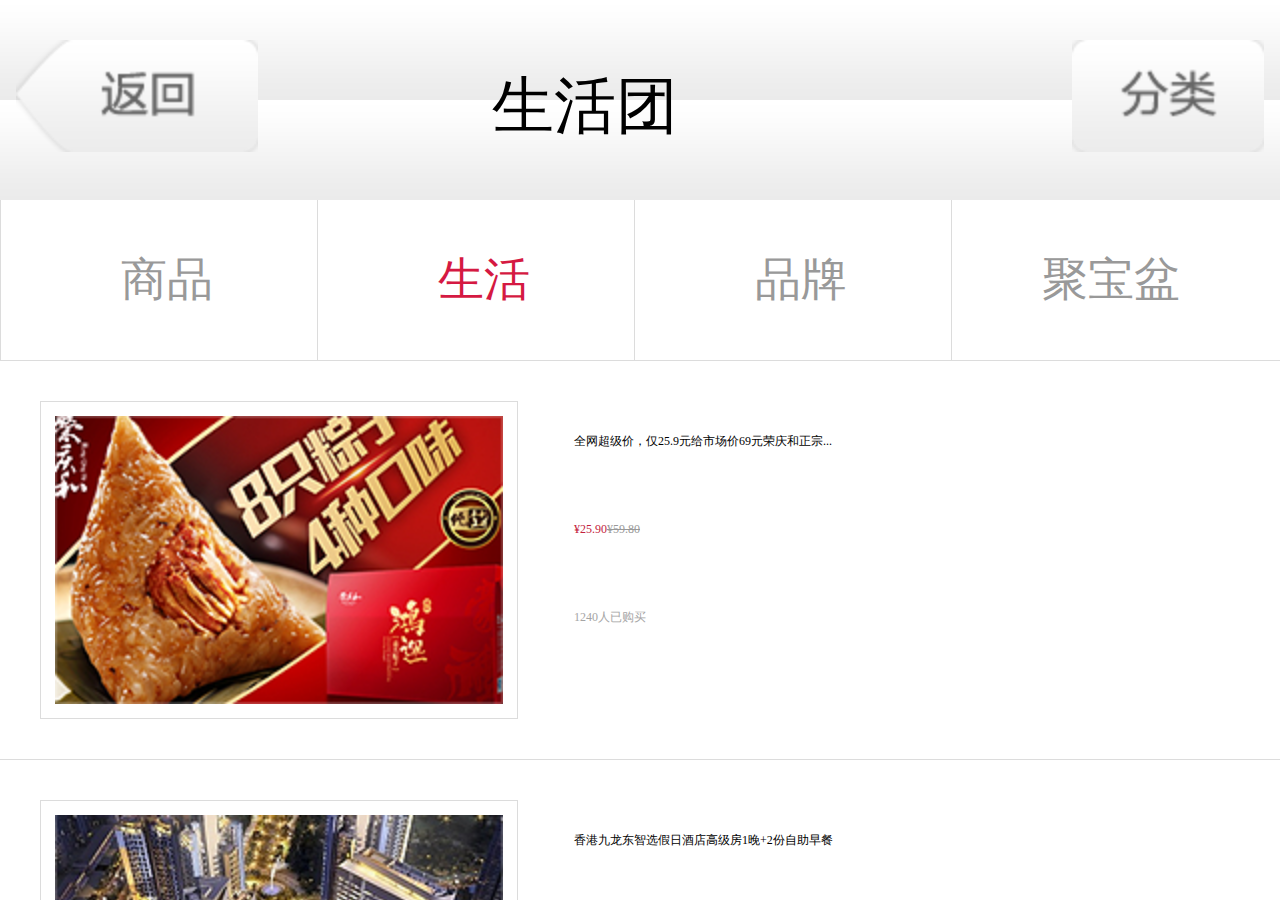
<file: 聚划算/live.html>
<!DOCTYPE html>
<html lang="en">
<head>
    <meta charset="UTF-8">
    <meta name="viewport" content="width=device-width,user-scalable=no,initial-scale=1">
    <title>Title</title>
    <link rel="stylesheet" href="css/base.css">
    <style>
        .wrap{
            height: 100%;
            overflow: hidden;
        }
        .wrap header{
            overflow: hidden;
            width:16rem;
            height: 2.5rem;
            background: aqua;
            position: relative;
            background: url(images/bg1_03.png);
        }
        header .logo{
            position: absolute;
            left:50%;
            top:50%;
            width:3.7rem;
            height:0.975rem;
            margin-left:-1.85rem;
            margin-top:-0.45rem;
        }
        header .sort{
            position: absolute;
            right:0.2rem;
            top:0.5rem;
            width:2.4rem;
            height:1.4rem;
        }
        header .back{
            position: absolute;
            left:0.2rem;
            top:0.5rem;
            width:3.025rem;
            height:0.15rem;
        }
        header .back img,header .sort img{
            width: 100%;
        }
        nav ul{
            width:16rem;
            height:2rem;
            border-bottom:1px solid #dcdcdc;
        }
        nav ul li{
            width:3.95rem;
            height:2rem;
            border-left:1px solid #dcdcdc;
        }
        nav ul li a{
            color:#999;
            font-size:0.575rem;
            text-align: center;
            line-height: 2rem;
            padding-left:1.5rem;
        }
        nav ul li .on{
            color:#d51942;
        }
        nav ul li .last{
            padding-left:1.125rem;
        }
        header .title{
            position: absolute;
            left:50%;
            top:50%;
            font-size:0.775rem;
            width:3.7rem;
            height:0.975rem;
            margin-left:-1.85rem;
            margin-top:-0.45rem;
        }
        .content ul{
            width:16rem;
        }
        .content ul li{
            height:3.975rem;
            width:100%;
            padding:0.5rem 1.2rem 0.5rem 0.5rem;
            border-bottom:1px solid #dcdcdc;
        }
        .content ul li img{
            width:100%;
        }
        .content ul li .egg,.buliding,.gas,.glass{
            height: 3.6rem;
            width:5.6rem;
            padding:0.175rem;
            border:1px solid #dcdcdc;
        }
         .detail{
            width:7.575rem;
            height: 100%;
            padding-left:0.7rem;
            padding-right:1.275rem;
            font-size:0.65rem;
            color:#000;
        }
         .detail p{
            line-height: 1rem;
        }
         .detail div{
            line-height: 1.2rem;
        }
        .content .show{
            color:#c3213c;
        }
        .content .dec{
            color:#999;
            text-decoration: line-through;
        }
        .content .num{
            color:#a5a5a5;
        }
        .content .detail .load{
            width:2rem;
            height: 0.75rem;
        }
        .content .detail .load img{
            width:100%;
        }
    </style>
    <script>
        var rem=20;
        ;(function(win,doc){
            rem=20/320*doc.documentElement.clientWidth;
            doc.documentElement.style.fontSize=rem+'px';
            win.addEventListener('resize',function(){
                rem=20/320*doc.documentElement.clientWidth;
                doc.documentElement.style.fontSize=rem+'px';//横屏的时候
            },false);
        })(window,document);
    </script>
</head>

<body>
<div class="wrap">
    <header>
        <a href="javascript:;" class="back"><img src="images/back_03.png" alt=""></a>
        <p class="title">生活团</p>
        <a href="javascript:;" class="sort"><img src="images/sort_03.png" alt="" ></a>
    </header>
    <section>
        <nav>
            <ul class="clearfix">
                <li class="fl"><a href="javascript:;" >商品</a></li>
                <li class="fl"><a href="javascript:;" class="on">生活</a></li>
                <li class="fl"><a href="javascript:;">品牌</a></li>
                <li class="fl"><a href="javascript:;" class="last">聚宝盆</a></li>
            </ul>
        </nav>
    </section>
    <section class="content">
        <ul>
            <li class="clearfix">
                <div class="fl egg"><img src="images/live_03.png" alt="" ></div>
                <div class="fl detail">
                    <p>全网超级价，仅25.9元给市场价69元荣庆和正宗...</p>
                    <div><span class="show">¥25.90</span><span class="dec">¥59.80</span></div>
                    <p class="num">1240人已购买</p>
                </div>
            </li>
            <li class="clearfix">
                <div class="fl buliding"><img src="images/live_06.png" alt="" ></div>
                <div class="fl detail">
                    <p>香港九龙东智选假日酒店高级房1晚+2份自助早餐</p>
                    <div><span class="show">¥770.00</span><span class="dec">¥3088.00</span></div>
                    <p class="load"><img src="images/onload_03.png" alt=""></p>
                </div>
            </li>
            <li class="clearfix">
                <div class="fl gas"><img src="images/live_08.png" alt="" ></div>
                <div class="fl detail">
                    <p>最美新娘婚纱套餐：共12套服装变换美丽身姿搭...</p>
                    <div><span class="show">¥2380.00</span><span class="dec">¥3304.00</span></div>
                    <p class="num">140人已购买</p>
                </div>
            </li>
            <li class="clearfix">
                <div class="fl glass"><img src="images/live_10.png" alt="" ></div>
                <div class="fl detail">
                    <p>[厦门热恋] [厦门旺季双人自由行，前5名返]</p>
                    <div><span class="show">¥1210.00</span><span class="dec">¥2234.00</span></div>
                    <p class="num">1240人已购买</p>
                </div>
            </li>
        </ul>
    </section>




















</div>
</body>
</html>
</file>
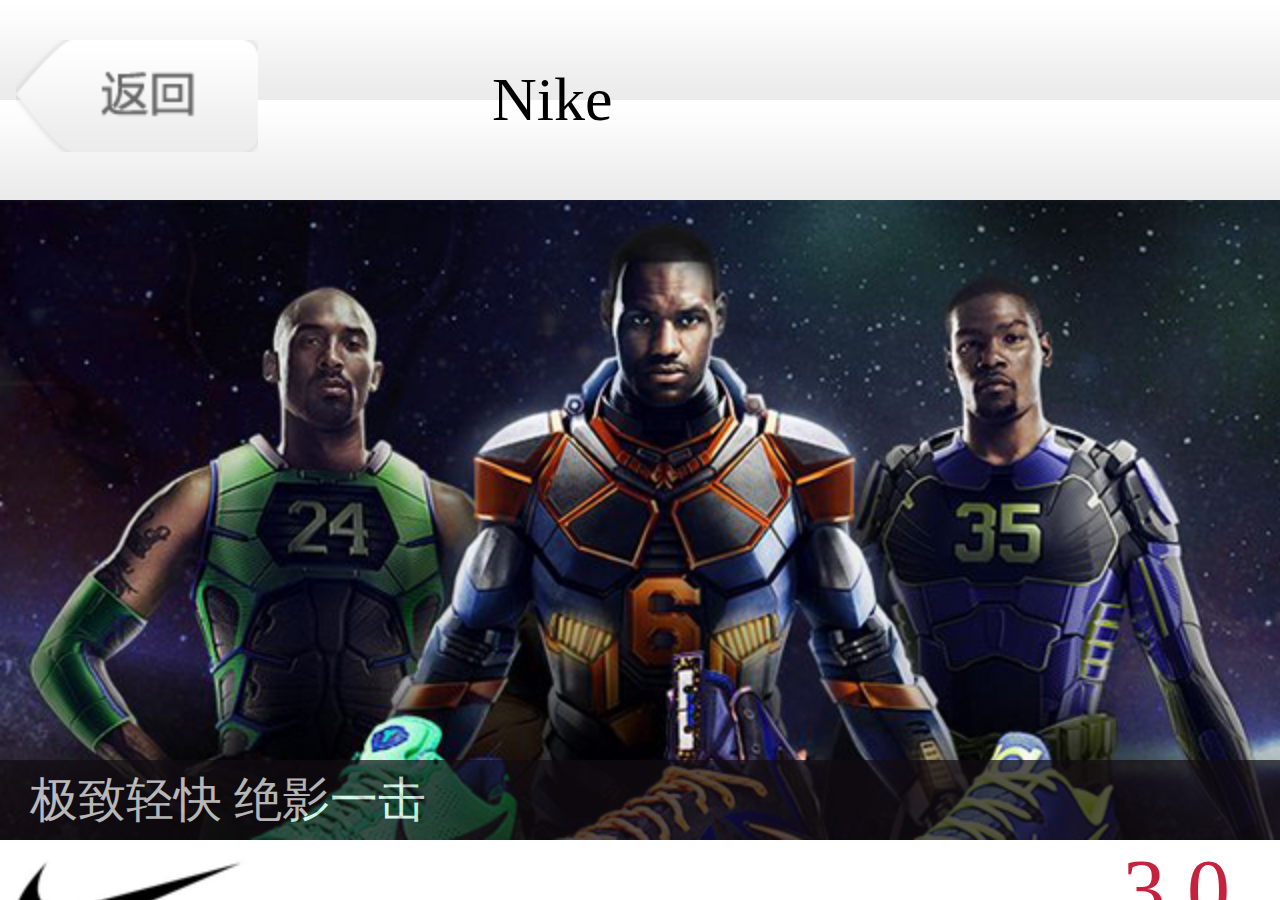
<file: 聚划算/nike.html>
<!DOCTYPE html>
<html lang="en">
<head>
    <meta charset="UTF-8">
    <meta name="viewport" content="width=device-width,user-scalable=no,initial-scale=1">
    <title>Title</title>
    <link rel="stylesheet" href="css/base.css">
    <style>
        .wrap{
            height: 100%;
            overflow: hidden;
        }
        .wrap header{
            width:16rem;
            height: 2.5rem;
            background: aqua;
            position: relative;
            background: url(images/bg1_03.png);
        }
        header .title{
            position: absolute;
            left:50%;
            top:50%;
            font-size:0.775rem;
            width:3.7rem;
            height:0.975rem;
            margin-left:-1.85rem;
            margin-top:-0.45rem;
        }

        header .back{
            position: absolute;
            left:0.2rem;
            top:0.5rem;
            width:3.025rem;
            height:0.15rem;
        }
        header .back img,header .sort img{
            width: 100%;
        }
        .banner{
            width:16rem;
            height: 8rem;

        }
        .box{
            width:16rem;
            height: 8rem;
            position: relative;
        }
        .banner img{
            width:16rem;
            height: 8rem;
            background-size: 100%;
        }
        .box p{
            width:16rem;
            height:1rem;
            position: absolute;
            left:0;
            bottom:0;
            color:#fff;
            text-indent:0.375rem;
            line-height: 1rem;
            font-size:0.6rem;
            background: #110c11;
            opacity:0.7;
        }
        .bingo{
            width:3.125rem;
            height:1.475rem;
        }
        .bingo img{
            width:3.125rem;
            height:1.475rem;
            background-size: 100%;
        }
        .price{
            font-size:1.075rem;
            color:#c7223d;
        }
        .cont{
            width:16rem;
            height:2.2rem;
            background:-webkit-linear-gradient(#fff,#fff,#fff,#ececec);
            border-bottom:1px solid #b4b4b4;
        }
        .logo p{
            margin-right:0.025rem;
        }
        .content ul{
            width:16rem;
        }
        .content ul li{
            height:3.975rem;
            width:100%;
            padding:0.5rem 1.2rem 0.5rem 0.5rem;
            border-bottom:1px solid #dcdcdc;
        }
        .content ul li img{
            width:100%;
        }
        .content ul li .egg,.buliding,.gas,.glass{
            height: 3.6rem;
            width:5.6rem;
            padding:0.175rem;
            border:1px solid #dcdcdc;
        }
        .detail{
            width:7.575rem;
            height: 100%;
            padding-left:0.7rem;
            padding-right:1.275rem;
            font-size:0.65rem;
            color:#000;
        }
        .detail p{
            line-height: 1rem;
        }
        .detail div{
            line-height: 1.2rem;
        }
        .content .show{
            color:#c3213c;
        }
        .content .dec{
            color:#999;
            text-decoration: line-through;
        }
        .content .num{
            color:#a5a5a5;
        }
        .content .detail .load{
            width:2rem;
            height: 0.75rem;
        }
        .content .detail .load img{
            width:100%;
        }
    </style>
    <script>
        var rem=20;
        ;(function(win,doc){
            rem=20/320*doc.documentElement.clientWidth;
            doc.documentElement.style.fontSize=rem+'px';
            win.addEventListener('resize',function(){
                rem=20/320*doc.documentElement.clientWidth;
                doc.documentElement.style.fontSize=rem+'px';//横屏的时候
            },false);
        })(window,document);
    </script>
</head>

<body>
<div class="wrap">
    <header>
        <a href="javascript:;" class="back"><img src="images/back_03.png" alt=""></a>
        <p class="title">Nike</p>
    </header>

    <section class="content">
        <div class="box">
            <div class="banner"><img src="images/bg1_07.png" alt=""></div>
            <p>极致轻快 绝影一击</p>
        </div>
    </section>

<section class="logo">
    <div class="clearfix cont">
        <div class="fl bingo"><img src="images/bingo_03.png" alt=""></div>
        <p class="fr"><span class="price">3.0</span><span>全场折起</span></p>
    </div>
</section>
    <section class="content">
        <ul>
            <li class="clearfix">
                <div class="fl gas"><img src="images/shoes_03.png" alt="" ></div>
                <div class="fl detail">
                    <p>2013新款耐克男鞋正品耐克跑鞋nike专柜休闲男</p>
                    <div><span class="show">¥2468.00</span><span class="dec">¥3304.00</span></div>
                    <p class="num">1240人已购买</p>
                </div>
            </li>
            <li class="clearfix">
                <div class="fl glass"><img src="images/shoes_06.png" alt="" ></div>
                <div class="fl detail">
                    <p>耐克男鞋 专柜正品 耐克赤脚跑鞋NIKE运动鞋NIKE运动鞋</p>
                    <div><span class="show">¥208.00</span><span class="dec">¥280.00</span></div>
                    <p class="num">1240人已购买</p>
                </div>
            </li>
        </ul>
    </section>


















</div>
</body>
</html>
</file>
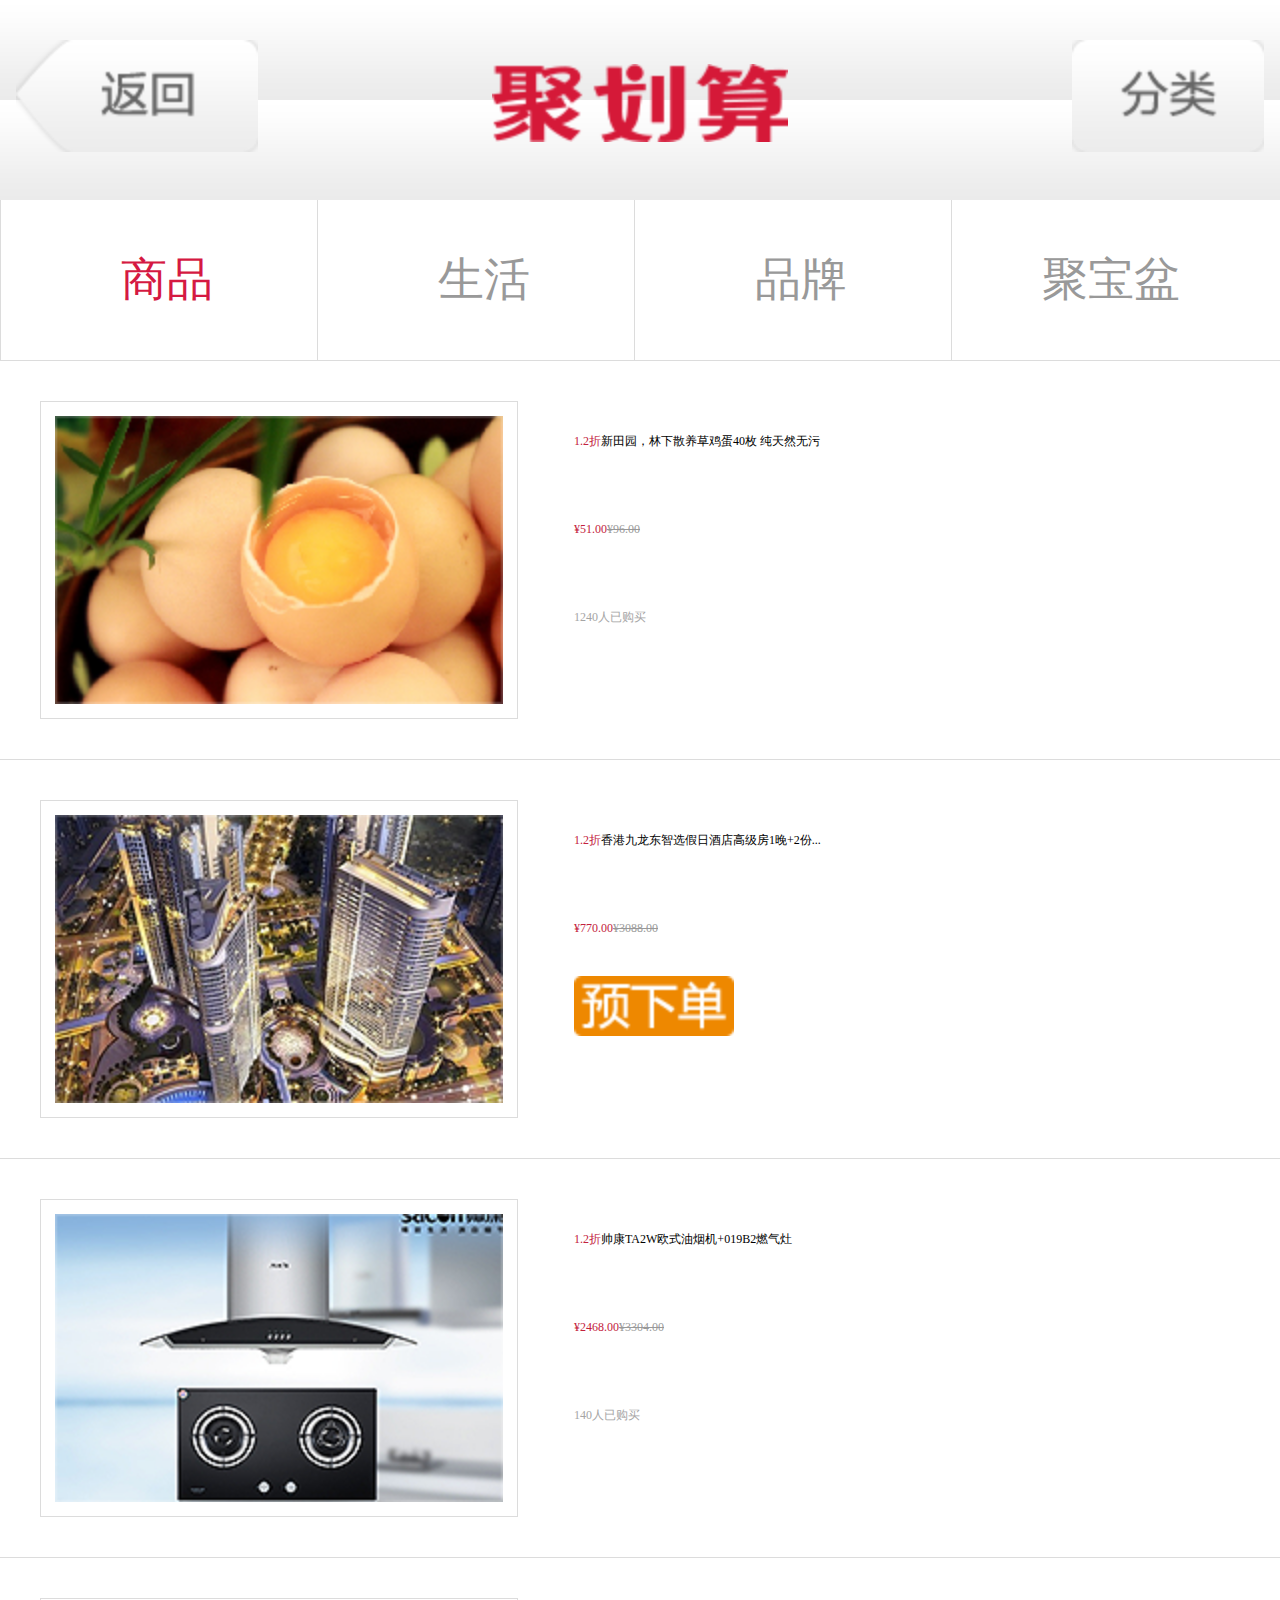
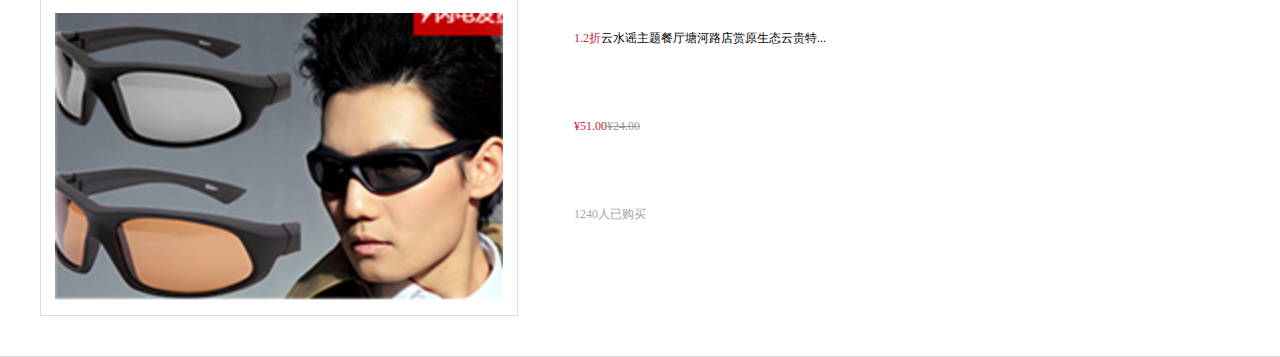
<file: 聚划算/product.html>
<!DOCTYPE html>
<html lang="en">
<head>
    <meta charset="UTF-8">
    <meta name="viewport" content="width=device-width,user-scalable=no,initial-scale=1">
    <title>Title</title>
    <link rel="stylesheet" href="css/base.css">
    <style>
        .wrap{
            height: 100%;
            /*overflow: hidden;*/
        }
        .wrap header{
            overflow: hidden;
            width:16rem;
            height: 2.5rem;
            background: aqua;
            position: relative;
            background: url(images/bg1_03.png);
        }
        header .logo{
            position: absolute;
            left:50%;
            top:50%;
            width:3.7rem;
            height:0.975rem;
            margin-left:-1.85rem;
            margin-top:-0.45rem;
        }
        header .sort{
            position: absolute;
            right:0.2rem;
            top:0.5rem;
            width:2.4rem;
            height:1.4rem;
        }
        header .back{
            position: absolute;
            left:0.2rem;
            top:0.5rem;
            width:3.025rem;
            height:0.15rem;
        }
        header .back img,header .sort img{
            width: 100%;
        }
        nav ul{
            width:16rem;
            height:2rem;
            border-bottom:1px solid #dcdcdc;
        }
        nav ul li{
            width:3.95rem;
            height:2rem;
            border-left:1px solid #dcdcdc;
        }
        nav ul li a{
            color:#999;
            font-size:0.575rem;
            text-align: center;
            line-height: 2rem;
            padding-left:1.5rem;
        }
        nav ul li .on{
            color:#d51942;
            border-left:none;
        }
        nav ul li .last{
            padding-left:1.125rem;
        }
        .content ul{
            width:16rem;
        }
        .content ul li{
            height:3.975rem;
            width:100%;
            padding:0.5rem 1.2rem 0.5rem 0.5rem;
            border-bottom:1px solid #dcdcdc;
        }
        .content ul li img{
            width:100%;
        }
        .content ul li .egg,.buliding,.gas,.glass{
            height: 3.6rem;
            width:5.6rem;
            padding:0.175rem;
            border:1px solid #dcdcdc;
        }
         .detail{
            width:7.575rem;
            height: 100%;
            padding-left:0.7rem;
            padding-right:1.275rem;
            font-size:0.65rem;
            color:#000;
        }
         .detail p{
            line-height: 1rem;
        }
         .detail div{
            line-height: 1.2rem;
        }
        .content .show{
            color:#c3213c;
        }
        .content .dec{
            color:#999;
            text-decoration: line-through;
        }
        .content .num{
            color:#a5a5a5;
        }
        .content .detail .load{
            width:2rem;
            height: 0.75rem;
        }
        .content .detail .load img{
            width:100%;
        }
    </style>
    <script>
        var rem=20;
        ;(function(win,doc){
            rem=20/320*doc.documentElement.clientWidth;
            doc.documentElement.style.fontSize=rem+'px';
            win.addEventListener('resize',function(){
                rem=20/320*doc.documentElement.clientWidth;
                doc.documentElement.style.fontSize=rem+'px';//横屏的时候
            },false);
        })(window,document);
    </script>
</head>

<body>
<div class="wrap">
    <header>
        <a href="javascript:;" class="back"><img src="images/back_03.png" alt=""></a>
        <img src="images/logo_03.png" alt="logo" class="logo ">
        <a href="javascript:;" class="sort"><img src="images/sort_03.png" alt="" ></a>
    </header>
    <section>
        <nav>
            <ul class="clearfix">
                <li class="fl"><a href="javascript:;" class="on">商品</a></li>
                <li class="fl"><a href="javascript:;">生活</a></li>
                <li class="fl"><a href="javascript:;">品牌</a></li>
                <li class="fl"><a href="javascript:;" class="last">聚宝盆</a></li>
            </ul>
        </nav>
    </section>
    <section class="content">
        <ul>
            <li class="clearfix">
                <div class="fl egg"><img src="images/img_03.png" alt="" ></div>
                <div class="fl detail">
                    <p><span class="show">1.2折</span>新田园，林下散养草鸡蛋40枚 纯天然无污</p>
                    <div><span class="show">¥51.00</span><span class="dec">¥96.00</span></div>
                    <p class="num">1240人已购买</p>
                </div>
            </li>
            <li class="clearfix">
                <div class="fl buliding"><img src="images/img_06.png" alt="" ></div>
                <div class="fl detail">
                    <p><span class="show">1.2折</span>香港九龙东智选假日酒店高级房1晚+2份...</p>
                    <div><span class="show">¥770.00</span><span class="dec">¥3088.00</span></div>
                    <p class="load"><img src="images/onload_03.png" alt=""></p>
                </div>
            </li>
            <li class="clearfix">
                <div class="fl gas"><img src="images/img_08.png" alt="" ></div>
                <div class="fl detail">
                    <p><span class="show">1.2折</span>帅康TA2W欧式油烟机+019B2燃气灶</p>
                    <div><span class="show">¥2468.00</span><span class="dec">¥3304.00</span></div>
                    <p class="num">140人已购买</p>
                </div>
            </li>
            <li class="clearfix">
                <div class="fl glass"><img src="images/img_11.png" alt="" ></div>
                <div class="fl detail">
                    <p><span class="show">1.2折</span>云水谣主题餐厅塘河路店赏原生态云贵特...</p>
                    <div><span class="show">¥51.00</span><span class="dec">¥24.00</span></div>
                    <p class="num">1240人已购买</p>
                </div>
            </li>
        </ul>
    </section>




















</div>
</body>
</html>
</file>
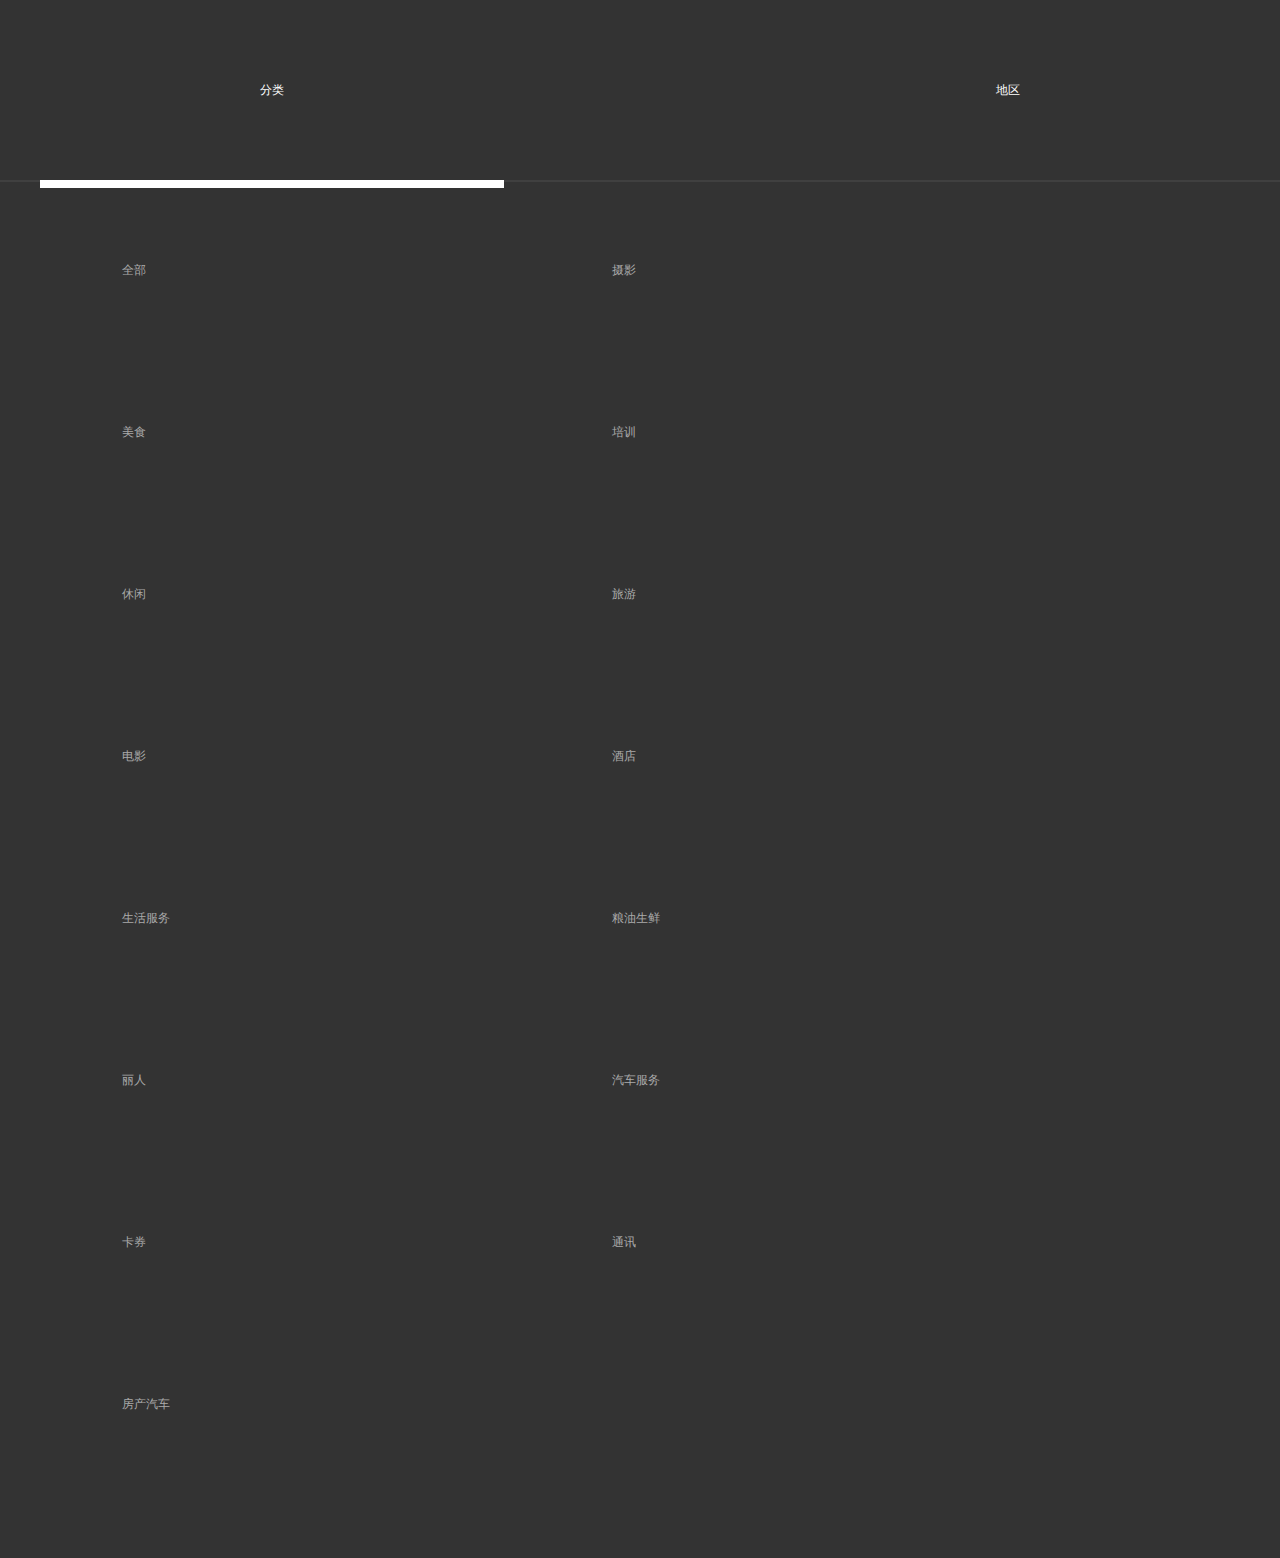
<file: 聚划算/sort.html>
<!DOCTYPE html>
<html lang="en">
<head>
    <meta charset="UTF-8">
    <meta name="viewport" content="width=device-width,user-scalable=no,initial-scale=1">
    <title>Title</title>
    <link rel="stylesheet" href="css/base.css">
    <style>
        .wrap{
            width: 100%;
            background: #333;
        }
        header{
            height:2.25rem;
            position: relative;
            border-bottom:2px solid #404040;
        }
        header .sort{
            height:2.25rem;
            width:5.8rem;
            color:#fff;
            position: absolute;
            left:0.5rem;
            top:0;
            text-align: center;
            border-bottom:0.1rem solid #fff;
            line-height: 2.25rem;
        }
        header .zoom{
            height:2.25rem;
            width:5.8rem;
            color:#fff;
            position: absolute;
            right:0.5rem;
            top:0;
            text-align: center;
            line-height: 2.25rem;
        }
        .content ul{
            width:6.125rem;
            margin-top:1rem;
        }
        .content ul li{
            height: 2.025rem;
        }
        .content ul li a{
            color:#aaa;
        }

        .content ul:nth-child(1){
            margin-left:1.525rem;
        }
    </style>
    <script>
        var rem=20;
        ;(function(win,doc){
            rem=20/320*doc.documentElement.clientWidth;
            doc.documentElement.style.fontSize=rem+'px';
            win.addEventListener('resize',function(){
                rem=20/320*doc.documentElement.clientWidth;
                doc.documentElement.style.fontSize=rem+'px';//横屏的时候
            },false);
        })(window,document);
    </script>
</head>
<body>
    <section class="wrap">
        <header>
            <div class="sort">分类</div>
            <div class="zoom">地区</div>
        </header>
        <section class="content clearfix">
            <ul class="fl">
                <li><a href="javascript:;">全部</a></li>
                <li><a href="javascript:;">美食</a></li>
                <li><a href="javascript:;">休闲</a></li>
                <li><a href="javascript:;">电影</a></li>
                <li><a href="javascript:;">生活服务</a></li>
                <li><a href="javascript:;">丽人</a></li>
                <li><a href="javascript:;">卡券</a></li>
                <li><a href="javascript:;">房产汽车</a></li>
            </ul>
            <ul class="fl">
                <li><a href="javascript:;">摄影</a></li>
                <li><a href="javascript:;">培训</a></li>
                <li><a href="javascript:;">旅游</a></li>
                <li><a href="javascript:;">酒店</a></li>
                <li><a href="javascript:;">粮油生鲜</a></li>
                <li><a href="javascript:;">汽车服务</a></li>
                <li><a href="javascript:;">通讯</a></li>
            </ul>
        </section>
    </section>
</body>
</html>
</file>
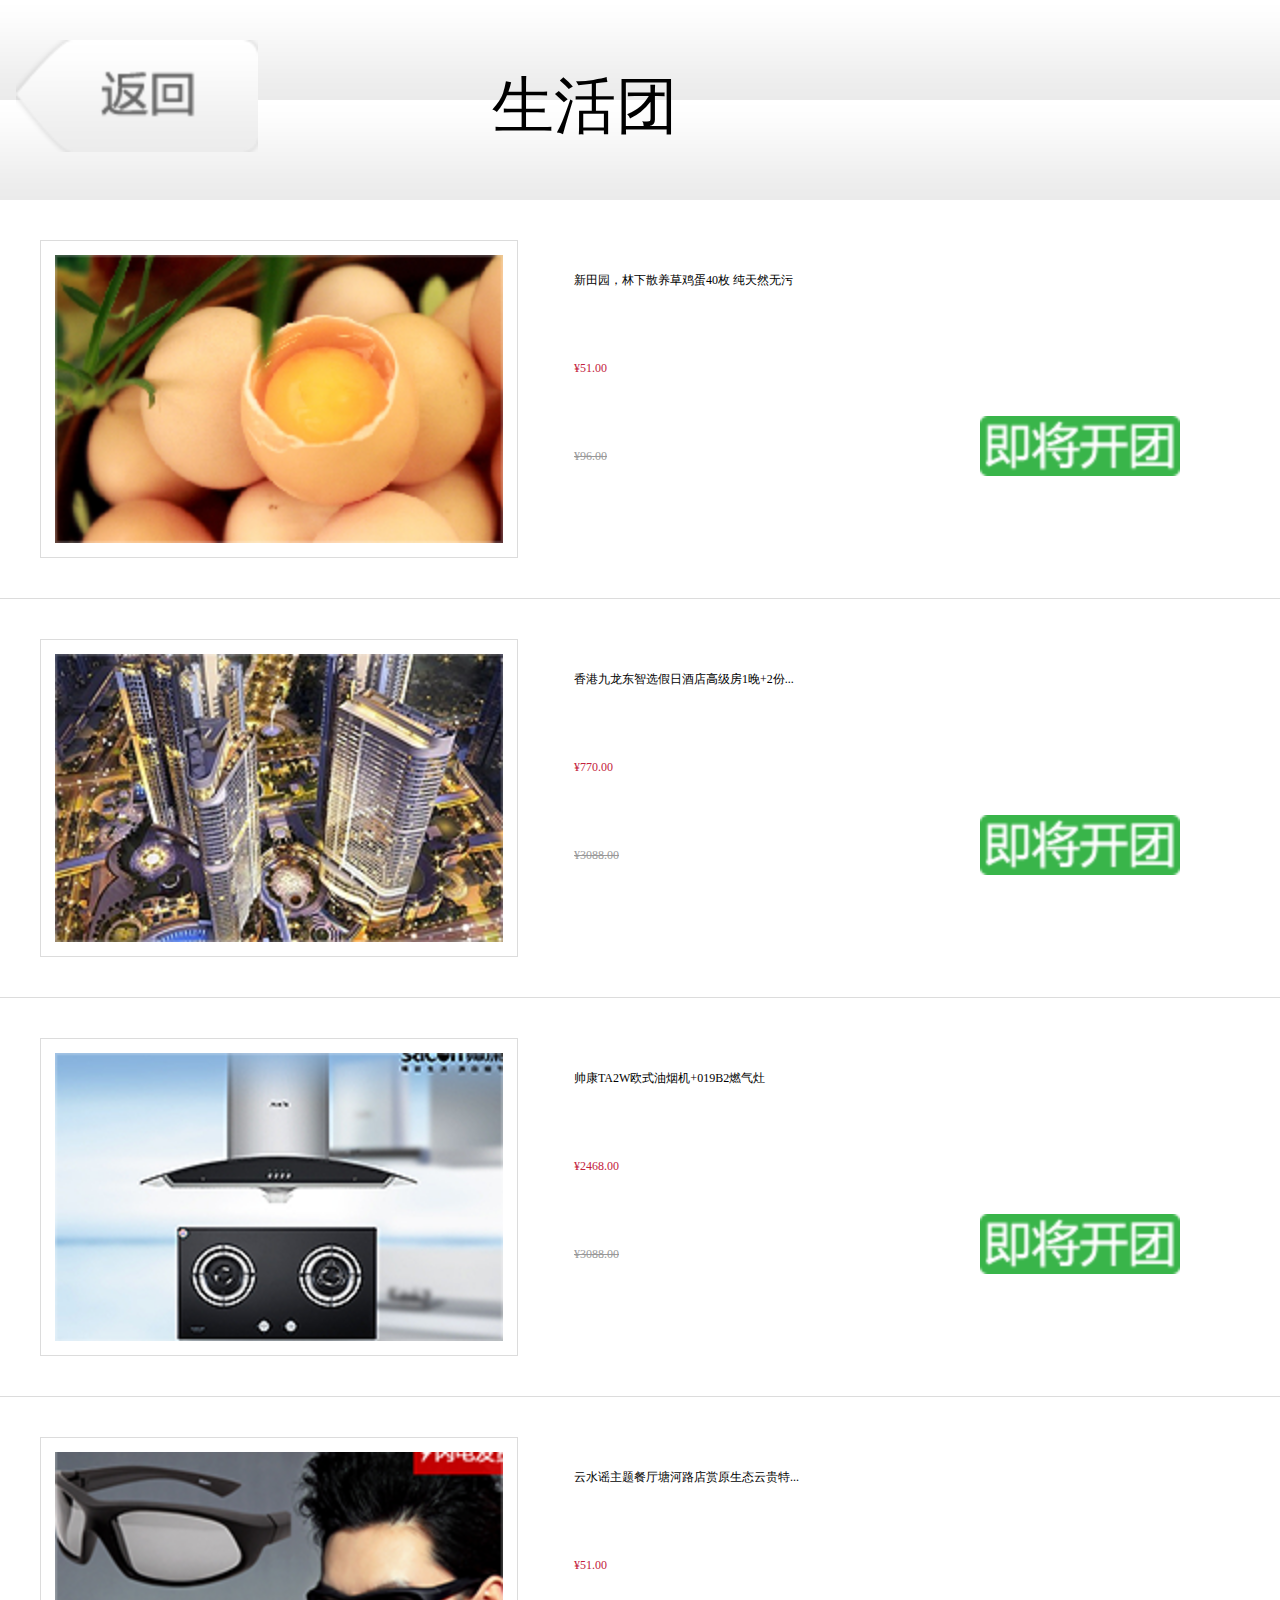
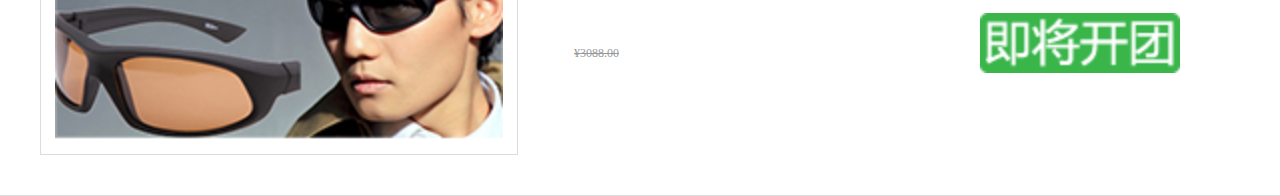
<file: 聚划算/together.html>
<!DOCTYPE html>
<html lang="en">
<head>
    <meta charset="UTF-8">
    <meta name="viewport" content="width=device-width,user-scalable=no,initial-scale=1">
    <title>Title</title>
    <link rel="stylesheet" href="css/base.css">
    <style>
        .wrap{
            height: 100%;
            /*overflow: hidden;*/
        }
        .wrap header{
            overflow: hidden;
            width:16rem;
            height: 2.5rem;
            background: aqua;
            position: relative;
            background: url(images/bg1_03.png);
        }
       /* header .logo{
            position: absolute;
            left:50%;
            top:50%;
            width:3.7rem;
            height:0.975rem;
            margin-left:-1.85rem;
            margin-top:-0.45rem;
        }
        header .sort{
            position: absolute;
            right:0.2rem;
            top:0.5rem;
            width:2.4rem;
            height:1.4rem;
        }*/
        header .back{
            position: absolute;
            left:0.2rem;
            top:0.5rem;
            width:3.025rem;
            height:0.15rem;
        }
        header .title{
            position: absolute;
            left:50%;
            top:50%;
            font-size:0.775rem;
            width:3.7rem;
            height:0.975rem;
            margin-left:-1.85rem;
            margin-top:-0.45rem;
        }
        header .back img,header .sort img{
            width: 100%;
        }
        nav ul{
            width:16rem;
            height:2rem;
            border-bottom:1px solid #dcdcdc;
        }
        nav ul li{
            width:3.95rem;
            height:2rem;
            border-left:1px solid #dcdcdc;
        }
        nav ul li a{
            color:#999;
            font-size:0.575rem;
            text-align: center;
            line-height: 2rem;
            padding-left:1.5rem;
        }
        nav ul li .on{
            color:#d51942;
            border-left:none;
        }
        nav ul li .last{
            padding-left:1.125rem;
        }

        .content ul{
            width:16rem;
        }
        .content ul li{
            height:3.975rem;
            width:100%;
            padding:0.5rem 1.2rem 0.5rem 0.5rem;
            border-bottom:1px solid #dcdcdc;
        }
        .content ul li img{
            width:100%;
        }
        .content ul li .egg,.buliding,.gas,.glass{
            height: 3.6rem;
            width:5.6rem;
            padding:0.175rem;
            border:1px solid #dcdcdc;
        }
         .detail{
            width:7.575rem;
            height: 100%;
            padding-left:0.7rem;
            padding-right:1.275rem;
            font-size:0.65rem;
            color:#000;
        }
         .detail p{
            line-height: 1rem;
        }
         .detail div{
            line-height: 1.2rem;
        }
        .detail .ing{
            height: 0.75rem;
            width:2.5rem;
            background-size: 100%;
            position: absolute;
            right:0;
            top:0;

        }
        .detail .s-box{
            position: relative;
        }
        .content .show{
            color:#c3213c;
        }
        .content .dec{
            color:#999;
            text-decoration: line-through;
        }
       /* .content .num{
            color:#a5a5a5;
        }
        .content .detail .load{
            width:2rem;
            height: 0.75rem;
        }*/
        .content .detail .load img{
            width:100%;
        }
    </style>
    <script>
        var rem=20;
        ;(function(win,doc){
            rem=20/320*doc.documentElement.clientWidth;
            doc.documentElement.style.fontSize=rem+'px';
            win.addEventListener('resize',function(){
                rem=20/320*doc.documentElement.clientWidth;
                doc.documentElement.style.fontSize=rem+'px';//横屏的时候
            },false);
        })(window,document);
    </script>
</head>

<body>
<div class="wrap">
    <header>
        <a href="javascript:;" class="back"><img src="images/back_03.png" alt=""></a>
        <p class="title">生活团</p>
    </header>
    <section class="content">
        <ul>
            <li class="clearfix">
                <div class="fl egg"><img src="images/img_03.png" alt="" ></div>
                <div class="fl detail">
                    <p>新田园，林下散养草鸡蛋40枚 纯天然无污</p>
                    <div><span class="show">¥51.00</span></div>
                    <p class="s-box"><span class="dec">¥96.00</span><img src="images/ing_13.png" alt="" class="ing"></p>
                </div>
            </li>
            <li class="clearfix">
                <div class="fl buliding"><img src="images/img_06.png" alt="" ></div>
                <div class="fl detail">
                    <p>香港九龙东智选假日酒店高级房1晚+2份...</p>
                    <div><span class="show">¥770.00</span></div>
                    <p class="s-box"><span class="dec">¥3088.00</span><img src="images/ing_13.png" alt="" class="ing"></p>
                </div>
            </li>
            <li class="clearfix">
                <div class="fl gas"><img src="images/img_08.png" alt="" ></div>
                <div class="fl detail">
                    <p>帅康TA2W欧式油烟机+019B2燃气灶</p>
                    <div><span class="show">¥2468.00</span></div>
                    <p class="s-box"><span class="dec">¥3088.00</span><img src="images/ing_13.png" alt="" class="ing"></p>
                </div>
            </li>
            <li class="clearfix">
                <div class="fl glass"><img src="images/img_11.png" alt="" ></div>
                <div class="fl detail">
                    <p>云水谣主题餐厅塘河路店赏原生态云贵特...</p>
                    <div><span class="show">¥51.00</span></div>
                    <p class="s-box"><span class="dec">¥3088.00</span><img src="images/ing_13.png" alt="" class="ing"></p>
                </div>
            </li>
        </ul>
    </section>




















</div>
</body>
</html>
</file>
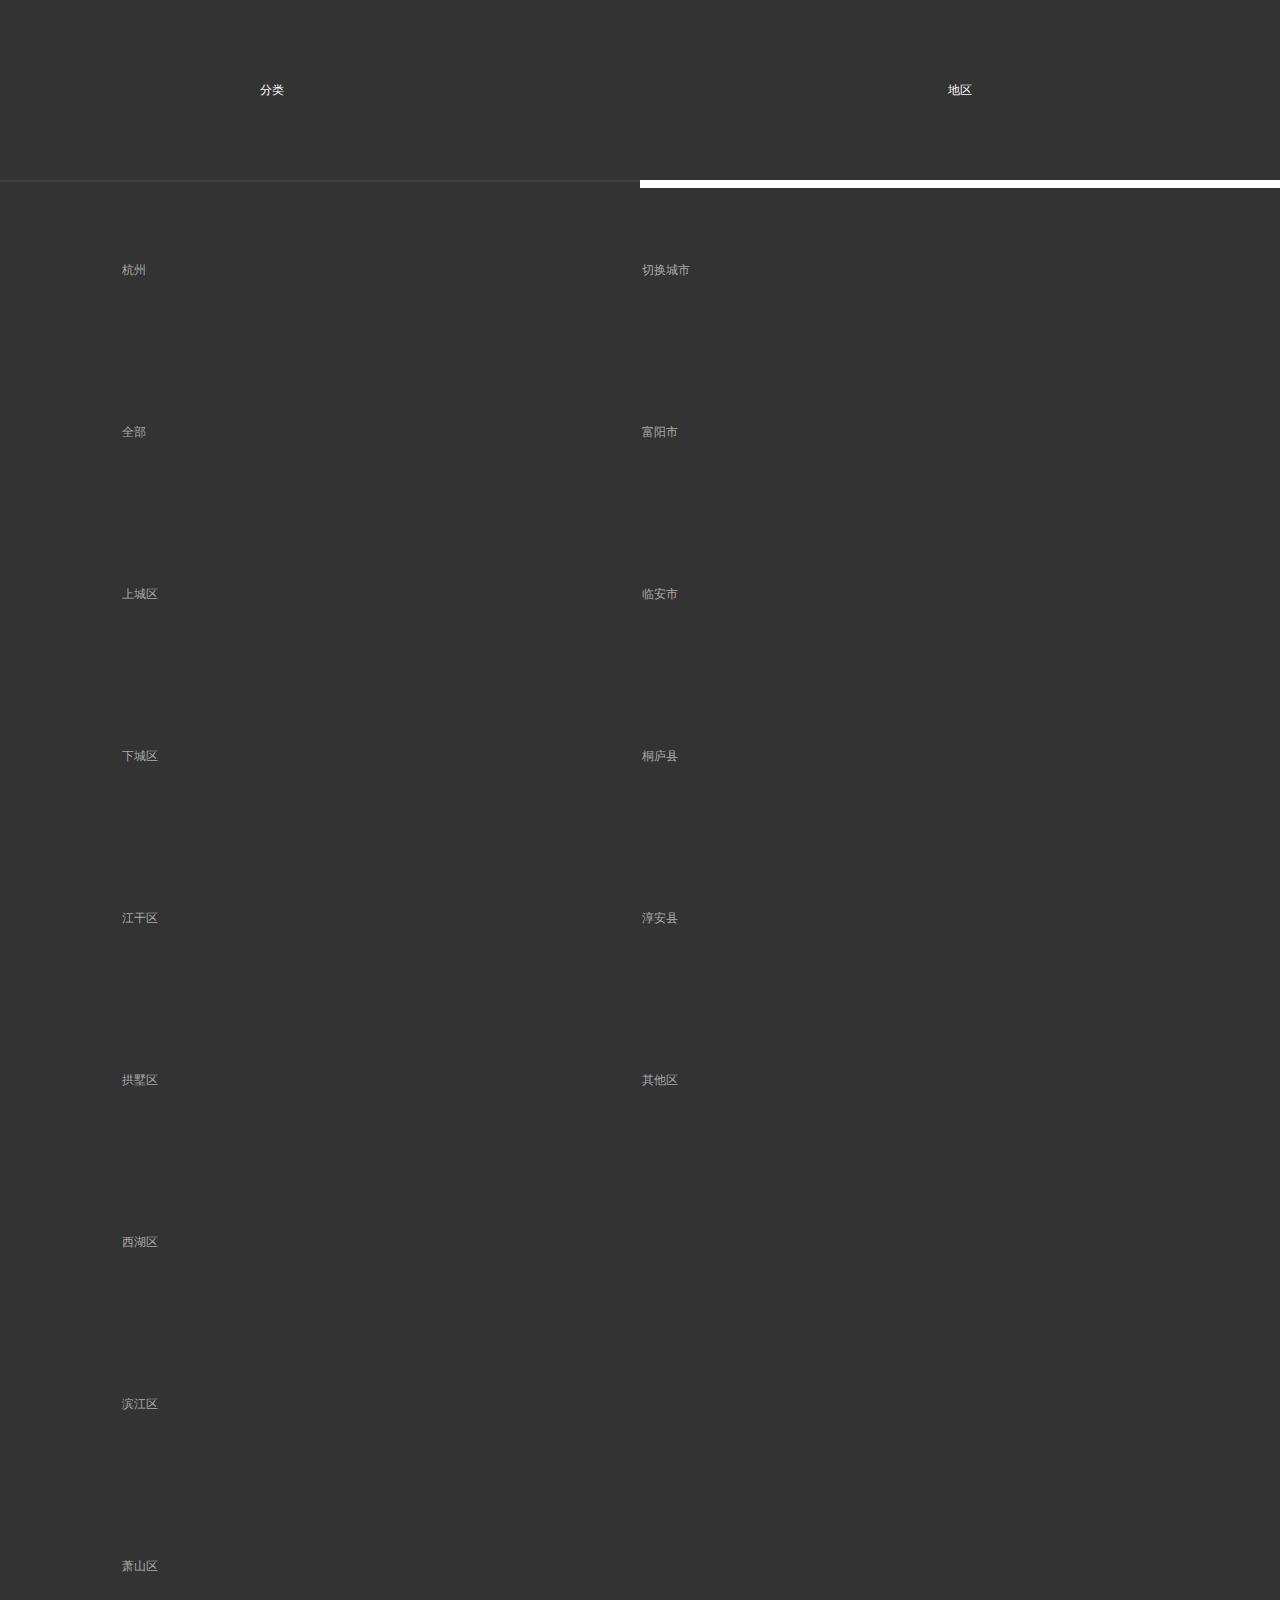
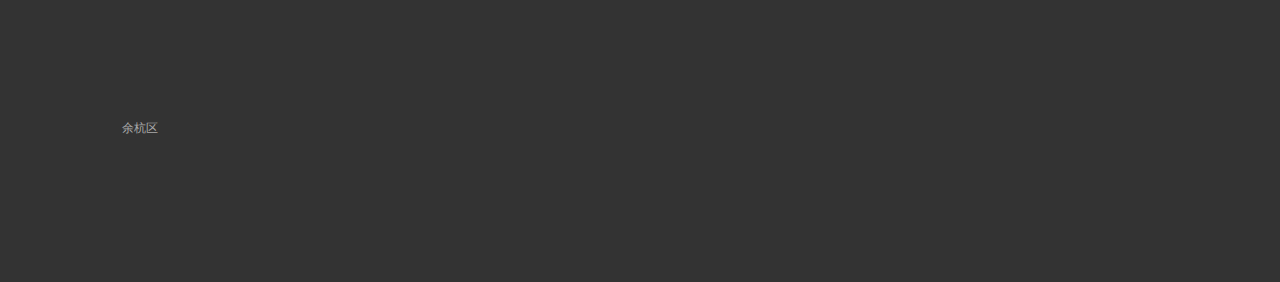
<file: 聚划算/zoom.html>
<!DOCTYPE html>
<html lang="en">
<head>
    <meta charset="UTF-8">
    <meta name="viewport" content="width=device-width,user-scalable=no,initial-scale=1">
    <title>Title</title>
    <link rel="stylesheet" href="css/base.css">
    <style>
        .wrap{
            width: 100%;
            background: #333;
        }
        header{
            height:2.25rem;
            position: relative;
            border-bottom:2px solid #404040;
        }

        .content ul{
            width:6.5rem;
            margin-top:1rem;
        }
        header .sort{
            height:2.25rem;
            width:5.8rem;
            color:#fff;
            position: absolute;
            left:0.5rem;
            top:0;
            text-align: center;
            line-height: 2.25rem;
        }
        header .zoom{
            height:2.25rem;
            width:8rem;
            color:#fff;
            position: absolute;
            right:0;
            top:0;
            text-align: center;
            line-height: 2.25rem;
            border-bottom:0.1rem solid #fff;
        }
        .content ul li{
            height: 2.025rem;
        }
        .content ul li a{
            color:#aaa;
        }

        .content ul:nth-child(1){
            margin-left:1.525rem;
        }
    </style>
    <script>
        var rem=20;
        ;(function(win,doc){
            rem=20/320*doc.documentElement.clientWidth;
            doc.documentElement.style.fontSize=rem+'px';
            win.addEventListener('resize',function(){
                rem=20/320*doc.documentElement.clientWidth;
                doc.documentElement.style.fontSize=rem+'px';//横屏的时候
            },false);
        })(window,document);
    </script>
</head>
<body>
    <section class="wrap">
        <header>
            <div class="sort">分类</div>
            <div class="zoom">地区</div>
        </header>
        <section class="content clearfix">
            <ul class="fl">
                <li><a href="javascript:;">杭州</a></li>
                <li><a href="javascript:;">全部</a></li>
                <li><a href="javascript:;">上城区</a></li>
                <li><a href="javascript:;">下城区</a></li>
                <li><a href="javascript:;">江干区</a></li>
                <li><a href="javascript:;">拱墅区</a></li>
                <li><a href="javascript:;">西湖区</a></li>
                <li><a href="javascript:;">滨江区</a></li>
                <li><a href="javascript:;">萧山区</a></li>
                <li><a href="javascript:;">余杭区</a></li>
            </ul>
            <ul class="fl">
                <li><a href="javascript:;">切换城市</a><em class="arrow"></em></li>
                <li><a href="javascript:;">富阳市</a></li>
                <li><a href="javascript:;">临安市</a></li>
                <li><a href="javascript:;">桐庐县</a></li>
                <li><a href="javascript:;">淳安县</a></li>
                <li><a href="javascript:;">其他区</a></li>
            </ul>
        </section>
    </section>
</body>
</html>
</file>
<file: Gulp官网响应式/base.css>
*{margin:0;
  padding:0;
  font-size:12px;
  font-family:"Microsoft Yahei";}
html,body{
	height: 100%;
}
html{
	font-size:20px;
}
  body,ul,ol,dl,li{
	  padding:0;
	  margin:0px;
	  }
 h1,h2,h3,h4,h5,h6{
	 font-size:12px;
	 font-weight:normal;
	 }
li{list-style:none;}
a{text-decoration:none;color:#000;}
em,i{font-style:normal;}
b,strong{font-weight:normal;}
.clearfix:after{display:block;content:"";clear:both;}
.clearfix{zoom:1;}
.fl{float:left;}
.fr{float:right;}
input{outline:none;}
img{display:block;}
table{border-collapse:collapse;}
th,td{padding:0;}
a img{border:0;}
</file>
<file: Gulp官网响应式/import.css>
@import url(small.css) screen and (max-width:749px);
@import url(index.css) screen and (min-width:750px);
</file>
<file: 当当网/css/base.css>
*{margin:0;
  padding:0;
  font-size:12px;
  font-family:"Microsoft Yahei";}
html,body{
	height: 100%;
}
html{
	font-size:20px;
}
  body,ul,ol,dl,li{
	  padding:0;
	  margin:0px;
	  }
 h1,h2,h3,h4,h5,h6{
	 font-size:12px;
	 font-weight:normal;
	 }
li{list-style:none;}
a{text-decoration:none;color:#000;}
em,i{font-style:normal;}
b,strong{font-weight:normal;}
.clearfix:after{display:block;content:"";clear:both;}
.clearfix{zoom:1;}
.fl{float:left;}
.fr{float:right;}
input{outline:none;}
img{display:block;}
table{border-collapse:collapse;}
th,td{padding:0;}
a img{border:0;}
</file>
<file: 当当网/css/index.css>
.wrap{
    width: 100%;
    background: #f0f0f0;
}
header{
    width:16rem;
    height:2.15rem;
    background: #f0f0f0;
    position: relative;
}
header h1{
    text-indent: -999rem;
}
header h1 img{
    width:4.05rem;
    height:1.175rem;
    background-size: 100%;
    position: absolute;
    left:0.5rem;
    top:0.45rem;
}
header em{
    position: absolute;
}
header .em1{
    right:4.875rem;
    top:0.55rem;
    width:1rem;
    height:1.175rem;
    background: url(../images/header_05.png);
    background-size: 100%;
}
header .em2{
    right:2.5rem;
    top:0.5rem;
    width:1.55rem;
    height:1.175rem;
    background: url(../images/header_07.png);
    background-size: 100%;
}
header .em3{
    right:0.8rem;
    top:0.5rem;
    width:1.15rem;
    height:1.175rem;
    background: url(../images/header_09.png);
    background-size: 100%;
}
.banner img{
    width:16rem;
    height:6.275rem;
    background-size: 100%;
}
.d-load img{
    width:15.2rem;
    height:1.475rem;
    margin:0.5rem 0.4rem;
    background-size: 100%;
}
.inp input{
    float: left;
    margin-left:0.5rem;
    border:0.05rem solid #e69a20;
    border-right:0;
    text-indent:0.625rem ;
    height:1.9rem;
    width:11.9rem;
}
.inp a{
    float: left;
    height:2rem;
    width:3.05rem;
    background: #fe9602;
}
.inp a em{
    height:1.2rem;
    width:1.2rem;
    display: block;
    margin:0.45rem 0.95rem;
    background: url(../images/big_03.png);
    background-size: 100%;
}
.list ul{
    width:10.15rem;
    margin:1.05rem auto 0.5rem;

}
.list ul li{
    height:1.75rem;
    margin-right:0.875rem;
    float: left;
}
.list ul .last{
    margin-right:0;
}

.list a{
    font-size:0.625rem;
    color:#7d7d7d;
}
.my-list ul{
    padding: 0.1rem
}
.my-list ul li{
    float: left;
    margin:0 0.45rem;
}
.my-list li div{
    height:2.9rem;
    width:2.9rem;
    background: #fff;
    margin-bottom:0.3rem;
    border:0.05rem solid #c3c3c3;
}
.my-list li a{
    padding:0.3rem 0;
    color:#6b6b6b;
    font-size:0.575rem;
}
.my-list li em{
    width:1.75rem;
    height:1.7rem;
    display: block;
    margin:0.65rem 0.75rem;
    background-size: 100%;
}
.my-list li .icon1{
    background-image: url(../images/icon_03.png);
}
.my-list li .icon2{
    background-image: url(../images/icon_12.png);
}
.my-list li .icon3{
    background-image: url(../images/icon_06.png);
}
.my-list li .icon4{
    background-image: url(../images/icon_09.png);
}
.bar{
    height:1.55rem;
    width:16rem;
    position: relative;
}
.up-bar{
    background: #fe9600;
    margin-top:0.5rem;
}
.down-bar{
    background: #e50055;
    margin-top:0.5rem;
}
.bar h4{
    position: absolute;
    left:0.525rem;
    top:0.35rem;
    font-size:0.7rem;
    color:#fff;
}
.bar em{
    width:0.275rem;
    height:0.525rem;
    position: absolute;
    right:0.6rem;
    top:0.6rem;
    background-image:url(../images/arrow_03.png);
    background-size: 100%;
}
.bar span{
    position: absolute;
    font-size:0.575rem;
    color:#fff;
    top:0.45rem;
}
.up-bar span{
    left:4rem;
}
.down-bar span{
    left:5.1rem;
}
.product{
    margin-bottom:0.5rem;
    border-bottom:0.05rem solid #e5e5e5;
}
.product img{
    margin-top:0.5rem;
    height:7.25rem;
    width:7.25rem;
}
.product .img1{
    margin-left: 0.4rem;
    margin-right: 0.5rem;
}
.s-product{
    width:15.2rem;
    margin:0 auto;
    position: relative;
}
.s-product p{
    font-size:0.7rem;
    color:#727272;
}
.s-product div{
    height:1.85rem;
    line-height: 1.85rem;
    border-bottom:0.05rem solid #f9f9f9;
}
.s-product .d-fir{
    border-top:0.05rem solid #f9f9f9;
}
.s-product span{
    font-size:0.55rem;
    color:#c00000;
    position: absolute;
 }
 .up-product span{
     color:#eca026;
 }
.s-product .fir{
    right:0.525rem;
    top:0.35rem;
}
.s-product .sec{
    right:0.525rem;
    top:2rem;
}
.famous img{
    display: block;
    width:16rem;
    height:7.015rem;
    background-size: 100%;
}
.sort ul{
    margin-left:0.275rem;
    margin-bottom:0.5rem;
}
.sort ul li{
    float: left;
    width:4.6rem;
    height:1.45rem;
    margin:0.525rem 0.275rem;
    background: #fff;
}
.sort ul li a{
    width:4.6rem;
    height:1.45rem;
    display: block;
    color:#6a6a6a;
    text-align: center;
    line-height: 1.45rem;
    font-size:0.675rem;
}
.up-my-list {
    margin: 1.275rem 0;
}
/*.up-my-list ul .icon1{
    background-image: url(../images/icon1_03.png);
}
.up-my-list ul .icon2{
    background-image: url(../images/icon1_09.png);
}
.up-my-list ul .icon3{
    background-image: url(../images/icon1_11.png);
}
.up-my-list ul .icon4{
    background-image: url(../images/icon1_06.png);
}*/
.up-inp input{
    border:0.05rem solid #b0b0b0;
}
.up-inp a{
    background: #b0b0b0;
}
.footer{
    padding-top:0.5rem;
    height:9.6rem;
    background: #e0e0e0;
}
.choice ul{
    margin:0.65rem 0 0 2.2rem;
}
.choice ul li{
    float: left;
    height:1.625rem;
    width:3.9rem;
}
.choice li a{
    color:#212121;
    font-size:0.7rem;
}
.nav{
    width:16rem;
    height:1.475rem;
    background: #b0b0b0;
}
.nav a{
    color:#fff;
    line-height: 1.475rem;
    font-size:0.725rem;
}
.nav .login{
    padding-left:0.775rem;
    padding-right:1.025rem;
}
.nav .arrow{
    padding-right:0.475rem;
    position: relative;
}
.nav em{
    height:0.8rem;
    width:0.525rem;
    position:absolute;
    right:2.075rem;
    top:0.325rem;
    background:url(../images/t-arrow_03.png);
    background-size:100%;
}
.alarm{
    line-height: 2rem;
    color:#969696;
    font-size:0.575rem;
    padding-left:0.425rem;
}
</file>
<file: 聚划算/css/base.css>
*{margin:0;
  padding:0;
  font-size:12px;
  font-family:"Microsoft Yahei";}
html,body{
	height: 100%;
}
html{
	font-size:20px;
}
  body,ul,ol,dl,li{
	  padding:0;
	  margin:0px;
	  }
 h1,h2,h3,h4,h5,h6{
	 font-size:12px;
	 font-weight:normal;
	 }
li{list-style:none;}
a{text-decoration:none;color:#000;}
em,i{font-style:normal;}
b,strong{font-weight:normal;}
.clearfix:after{display:block;content:"";clear:both;}
.clearfix{zoom:1;}
.fl{float:left;}
.fr{float:right;}
input{outline:none;}
img{display:block;}
table{border-collapse:collapse;}
th,td{padding:0;}
a img{border:0;}
</file>
<file: 聚划算/css/index.css>
.wrap{
    height: 100%;
    /*overflow: hidden;*/
}
.wrap header{
    height: 2.5rem;
    background: aqua;
    position: relative;
    background: url(../images/bg1_03.png);
}
header .logo{
    position: absolute;
    left:50%;
    top:50%;
    width:3.7rem;
    height:0.975rem;
    margin-left:-1.85rem;
    margin-top:-0.45rem;
}
header .back{
    position: absolute;
    left:0.2rem;
    top:0.5rem;
    width:2.325rem;
    height:1.4rem;
}

header .back img{
    width: 100%;
}
.wrap footer{
    height: 2.2rem;
}
.banner{
    width:16rem;
    height:7.45rem;
    position:relative;
    overflow:hidden;
}
.banner ul{
    position:absolute;
    top:0;
    left:0;
    width:80rem;
}
.banner ul li{
    float:left;
    width:16rem;
    height:6.675rem;
}
.banner ul li img{
    width:100%;
}
.banner ol{
    width:2.5rem;
    margin-left:-1.25rem;
    position:absolute;
    bottom:0;
    left:50%;
}
.banner ol li{
    float:left;
    width:0.25rem;
    height:0.25rem;
    background:#a9a9a9;
    border-radius:50%;
    margin:0 0.125rem;
}
.banner ol .on{
    background:#ff4300;
}
.nav ul{
    width:16rem;
    height:8rem;
}
.nav ul li{
    height:3.05rem;
    width:2rem;
    float:left ;
    margin:0.9rem;

}
.nav ul li em{
    display: block;
    height:2rem;
    width:2rem;
    padding-bottom:0.2rem;

}
.nav ul li:nth-child(1) em{
    background: url(../images/icon_04.png) no-repeat;
    background-size: 100%;
}
.nav ul li:nth-child(2) em{
    background: url(../images/icon_02.png) no-repeat;
    background-size: 100%;
}
.nav ul li:nth-child(3) em{
    background: url(../images/icon_06.png) no-repeat;
    background-size: 100%;
}
.nav ul li:nth-child(4) em{
    background: url(../images/icon_09.png) no-repeat;
    background-size: 100%;
}
.nav ul li:nth-child(5) em{
    background: url(../images/icon_14.png) no-repeat;
    background-size: 100%;
}
.nav ul li:nth-child(6) em{
    background: url(../images/icon_15.png) no-repeat;
    background-size: 100%;
}
.nav ul li:nth-child(7) em{
    background: url(../images/icon_16.png) no-repeat;
    background-size: 100%;
}
.nav ul li:nth-child(8) em{
    background: url(../images/icon_18.png) no-repeat;
    background-size: 100%;
}
.nav ul li span{
    text-align: center;
    padding-left:0.2rem;
}
.hot{
    color:#333;
    font-size:0.9rem;
    width:15rem;
    margin:0 auto;
    padding-bottom:0.525rem;
    border-bottom:0.1rem solid #dcdcdc;
}
.hot .range{
    background: url(../images/bar_03.png) no-repeat left top;
    text-indent:0.45rem;
}
.content ul{
    width:15rem;
    margin:0 auto;
}
.content ul li{
    height:3rem;
    width:15rem;
    margin-bottom:0.475rem;
}
.content li .l1,.l2,.l3,.l4,.l5,.l6,.l7,.l8,.l9,.l10{
    height: 3rem;
    width:1.5rem;
    font-size:0.875rem;
    color:#fff;
    text-align: center;
    line-height:3rem;
}

.content li .m img{
    width:4.5rem;
}
.content ul li .r{
    height:1.975rem;
    width:8rem;
    color:#999;
    font-size:0.55rem;
    background: #f4f4f4;
    padding:0.7rem 0.5rem 0.325rem;
}
.content ul li .r .price{
    color:#d51938;
    padding-right:1.5rem;
    background: url(../images/arrow_03.png) no-repeat right center;
}
.content ul li .r p{
    line-height: 0.825rem;
}
.content ul li span{
    text-decoration: line-through;
}
.content li .l1{
    background: #e00202;
}
.content li .l2{
    background: #ff4800;
}
.content li .l3{
    background: #ff7300;
}
.content li .l4{
    background: #ff9d00;
}
.content li .l5{
    background: #ffa800;
}
.content li .l6{
    background: #ffb400;
}
.content li .l7{
    background: #ffba00;
}
.content li .l8{
    background: #fcd000;
}
.content li .l9{
    background: #ffd719;
}
.content li .l10{
    background: #ffe152;
}
.more{
    width:15rem;
    margin:0 auto;
    height:2rem;
    background:#f5f5f5;
    margin-bottom:1rem;
}
.more p{
    color:#666;
    font-size:0.55rem;
    line-height: 2rem;
    text-align: center;
    background-size: 100%;
    background: url(../images/arrow_03.png) no-repeat 14rem center;
}
.team{
    width:15rem;
    margin:0 auto;
    margin-bottom:0.5rem;
}
.team img{
    width:3.75rem;
    height:8.825rem;
}
.team .r{
    width:11.225rem;
    height:8.825rem;
    border-bottom:1px solid #eee;
}
.team .r .deta{
    height:2.15rem;
    width:11.225rem;
    border-top:1px solid #eee;
    border-right:1px solid #eee;
}
.team .r .deta ul li{
    width:3.625rem;
    text-align: center;
    line-height: 2.175rem;
    border-left:1px solid #eee;
}
.deta ul li a{
    color:#999;
    font-size:0.65rem;
}
.deta ul li .decor{
    color:#d51942;
}
.mobile{
    width:15rem;
    margin:0 auto;
}
.mobile ul{
    width:14.95rem;
    height:3.95rem;
    border:1px solid #eee;
}
.mobile ul li{
    width:4.95rem;
    height: 3rem;
    vertical-align:middle;
    text-align: center;
    padding-top:0.95rem;
}
.mobile ul li img{
    width:0.95rem;
    height:1.1rem;
    margin:0 auto;
}
.mobile ul li p{
    margin-top:0.575rem;
    color:#999;
}
.mobile ul .mid{
    border-left:1px solid #eee;
    border-right:1px solid #eee;
}
.login{
    background: #f8f8f8;
}
.login ul{
    width:15rem;
    margin:0 auto;
    height:2.2rem;

}
.login ul li{
    height:2.2rem;
}
.login ul .mid{
    margin-left:0.225rem;
}
.login ul .mid{
    margin-left:1.175rem;
}
.login ul .r{
    margin-right:0.15rem;
}
.login ul .r em{
    width:0.425rem;
    height:0.175rem;
    display:inline-block;
    background: url(../images/tranical_03.png) no-repeat right top;
    background-size: 100%;
}
.login ul li a{
    color:#333;
    font-size:0.65rem;
    line-height: 2.2rem;
}
.footer{
    width:16rem;
    height:8.575rem;
    background: #e5e5e5;
}
.footer .p1{
    text-align: center;
    color:#333;
    margin-top: 1.2rem;
    font-size:0.675rem;
}
.footer .p2{
    text-align: center;
    color:#999;
    margin-top: 0.825rem;
    font-size:0.525rem;
}
</file>
